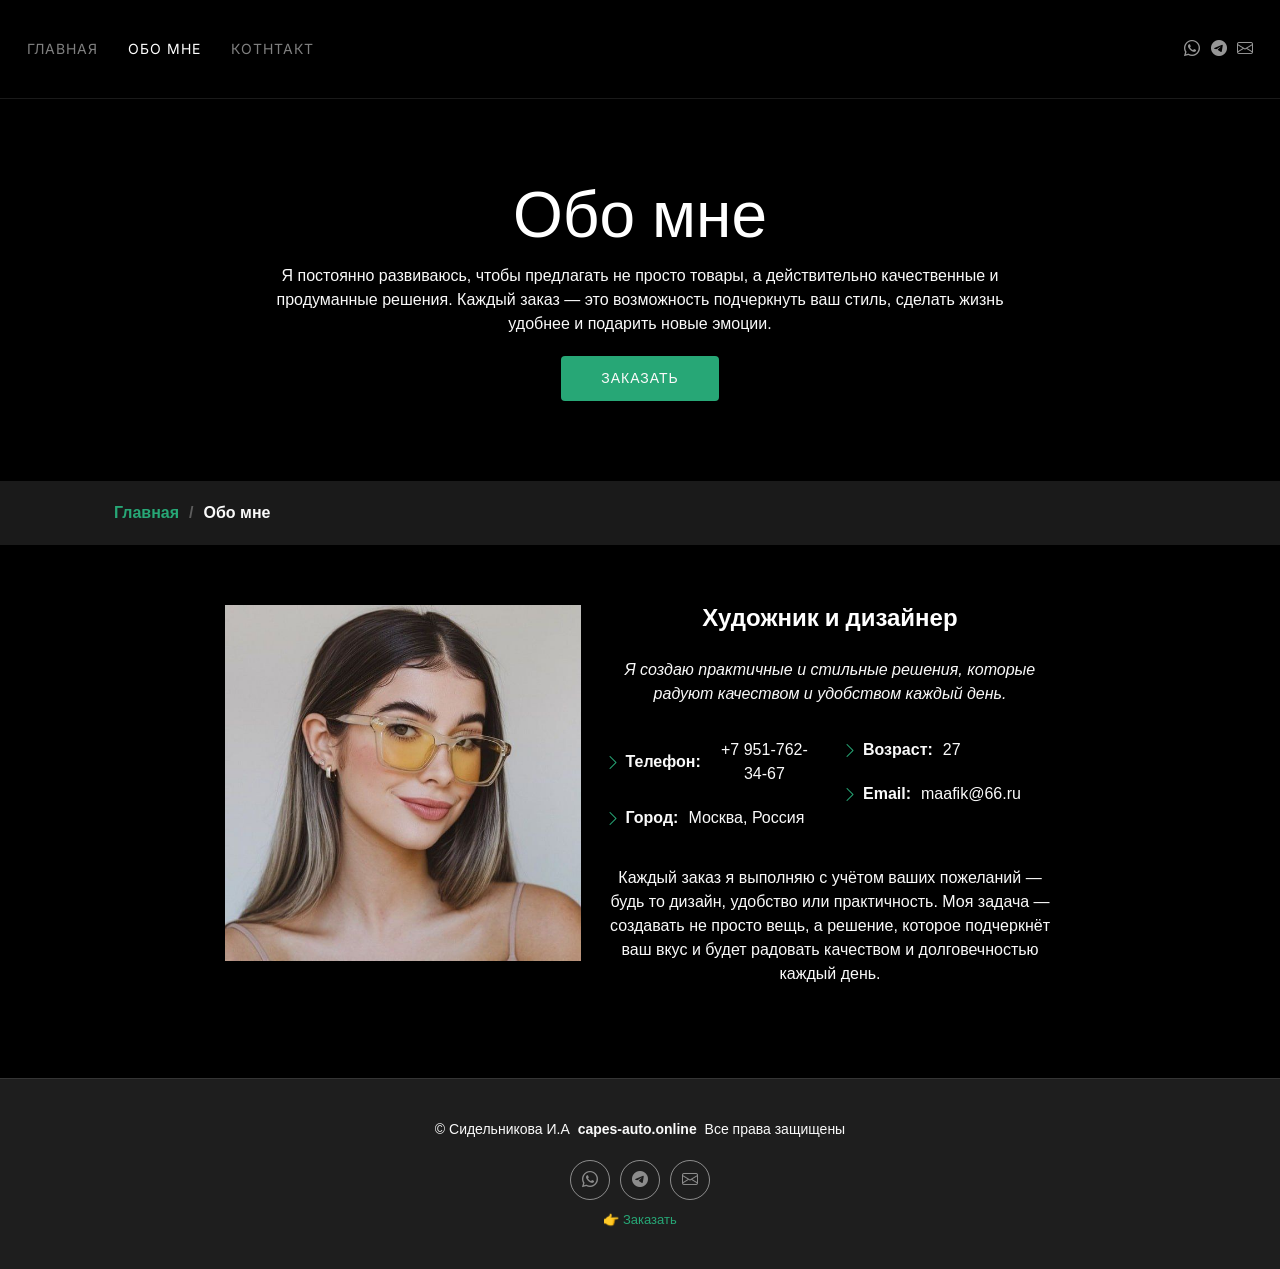
<file: about.html>
<!DOCTYPE html>
<html lang="en">

<head>
  <meta charset="utf-8">
  <meta content="width=device-width, initial-scale=1.0" name="viewport">
  <title>Обо мне</title>
  <meta name="description" content="">
  <meta name="keywords" content="">

  <!-- Favicons -->
  <link rel="icon" href="/favicon.ico" type="image/x-icon">
  <link href="assets/img/favicon.png" rel="icon">
  <link href="assets/img/apple-touch-icon.png" rel="apple-touch-icon">

  <!-- Fonts -->
  <link href="https://fonts.googleapis.com" rel="preconnect">
  <link href="https://fonts.gstatic.com" rel="preconnect" crossorigin>
  <link href="https://fonts.googleapis.com/css2?family=Roboto:wght@400;500;700&family=Inter:wght@400;500;600&family=Cardo:ital,wght@0,400;0,700;1,400&display=swap" rel="stylesheet" media="print" onload="this.media='all'">
  <noscript><link href="https://fonts.googleapis.com/css2?family=Roboto:wght@400;500;700&family=Inter:wght@400;500;600&family=Cardo:ital,wght@0,400;0,700;1,400&display=swap" rel="stylesheet"></noscript>

  <!-- Vendor CSS Files -->
  <link href="assets/vendor/bootstrap/css/bootstrap.min.css" rel="stylesheet">
  <link href="assets/vendor/bootstrap-icons/bootstrap-icons.css" rel="stylesheet">
  <link href="assets/vendor/aos/aos.css" rel="stylesheet">
  <link href="assets/vendor/glightbox/css/glightbox.min.css" rel="stylesheet">
  <link href="assets/vendor/swiper/swiper-bundle.min.css" rel="stylesheet">

  <!-- Main CSS File -->
  <link href="assets/css/main.css" rel="stylesheet">

<!-- Yandex.Metrika counter -->
<script type="text/javascript">
    (function(m,e,t,r,i,k,a){
        m[i]=m[i]||function(){(m[i].a=m[i].a||[]).push(arguments)};
        m[i].l=1*new Date();
        for (var j = 0; j < document.scripts.length; j++) {if (document.scripts[j].src === r) { return; }}
        k=e.createElement(t),a=e.getElementsByTagName(t)[0],k.async=1,k.src=r,a.parentNode.insertBefore(k,a)
    })(window, document,'script','https://mc.yandex.ru/metrika/tag.js?id=110632995', 'ym');

    ym(110632995, 'init', {ssr:true, webvisor:true, clickmap:true, ecommerce:"dataLayer", referrer: document.referrer, url: location.href, accurateTrackBounce:true, trackLinks:true});
</script>
<noscript><div><img src="https://mc.yandex.ru/watch/110632995" style="position:absolute; left:-9999px;" alt="" /></div></noscript>
<!-- /Yandex.Metrika counter -->

  <!-- =======================================================
  * Template Name: PhotoFolio
  * Template URL: https://bootstrapmade.com/photofolio-bootstrap-photography-website-template/
  * Updated: Aug 07 2024 with Bootstrap v5.3.3
  * Author: BootstrapMade.com
  * License: https://bootstrapmade.com/license/
  ======================================================== -->
</head>

<body class="about-page">

  <header id="header" class="header d-flex align-items-center sticky-top">
    <div class="container-fluid position-relative d-flex align-items-center justify-content-between">

      
      <nav id="navmenu" class="navmenu">
        <ul>
          <li><a href="https://capes-auto.online/">Главная<br></a></li>
          <li><a href="https://capes-auto.online/about" class="active">Обо мне</a></li>
          <li><a href="https://capes-auto.online/contact">Котнтакт</a></li>
        </ul>
        <i class="mobile-nav-toggle d-xl-none bi bi-list"></i>
      </nav>

      <div class="header-social-links">
        <a href="https://wa.me/79517623467" class="twitter"><i class="bi bi-twitter-x"></i></a>
        <a href="https://t.me/Irinasketchs" class="facebook"><i class="bi bi-facebook"></i></a>
        <a href="mailto:maafik@66.ru" class="instagram"><i class="bi bi-instagram"></i></a>
      </div>

    </div>
  </header>
  <main class="main">

    <!-- Page Title -->
    <div class="page-title" data-aos="fade">
      <div class="heading">
        <div class="container">
          <div class="row d-flex justify-content-center text-center">
            <div class="col-lg-8">
              <h1>Обо мне</h1>
<p class="mb-0">  Я постоянно развиваюсь, чтобы предлагать не просто товары, а действительно 
  качественные и продуманные решения. 
  Каждый заказ — это возможность подчеркнуть ваш стиль, сделать жизнь удобнее 
  и подарить новые эмоции.</p>

              <a href="https://capes-auto.online/contact" class="cta-btn">Заказать<br></a>
            </div>
          </div>
        </div>
      </div>
      <nav class="breadcrumbs">
        <div class="container">
          <ol>
            <li><a href="https://capes-auto.online/">Главная</a></li>
            <li class="current">Обо мне</li>
          </ol>
        </div>
      </nav>
    </div><!-- End Page Title -->

    <!-- About Section -->
    <section id="about" class="about section">

      <div class="container" data-aos="fade-up" data-aos-delay="100">

        <div class="row gy-4 justify-content-center">
          <div class="col-lg-4">
            <img src="assets/img/profile-img.png" class="img-fluid" alt="">
          </div>
          <div class="col-lg-5 content">
            <h2>Художник и дизайнер</h2>
<p class="fst-italic py-3">
 Я создаю практичные и стильные решения, которые радуют качеством и удобством каждый день.
</p>

     
            <div class="row">
              <div class="col-lg-6">
                <ul>
                  <li><i class="bi bi-chevron-right"></i> <strong>Телефон:</strong> <span>+7 951-762-34-67</span></li>
                  <li><i class="bi bi-chevron-right"></i> <strong>Город:</strong> <span>Москва, Россия</span></li>
                </ul>
              </div>
              <div class="col-lg-6">
                <ul>
                  <li><i class="bi bi-chevron-right"></i> <strong>Возраст:</strong> <span>27</span></li>
                  <li><i class="bi bi-chevron-right"></i> <strong>Email:</strong> <span>maafik@66.ru</span></li>
                </ul>
              </div>
            </div>
            
<p class="py-3">
   Каждый заказ я выполняю с учётом ваших пожеланий — будь то дизайн, удобство или 
  практичность. 
  Моя задача — создавать не просто вещь, а решение, которое подчеркнёт ваш вкус 
  и будет радовать качеством и долговечностью каждый день.
</p>

          </div>
        </div>

      </div>

    </section><!-- /About Section -->

  </main>

  <footer id="footer" class="footer">

    <div class="container">
      <div class="copyright text-center ">
        <p>© <span>Сидельникова И.А</span> <strong class="px-1 sitename">capes-auto.online</strong> <span> Все права защищены</span></p>
      </div>
      <div class="social-links d-flex justify-content-center">
        <a href="https://wa.me/79517623467"><i class="bi bi-twitter-x"></i></a>
        <a href="https://t.me/Irinasketchs"><i class="bi bi-facebook"></i></a>
        <a href="mailto:maafik@66.ru"><i class="bi bi-instagram"></i></a>
      </div>
      <div class="credits">
        <!-- All the links in the footer should remain intact. -->
        <!-- You can delete the links only if you've purchased the pro version. -->
        <!-- Licensing information: https://bootstrapmade.com/license/ -->
        <!-- Purchase the pro version with working PHP/AJAX contact form: [buy-url] -->
<a href="https://capes-auto.online/contact">👉 Заказать</a>
      </div>
    </div>

  </footer>

  <!-- Scroll Top -->
  <a href="#" id="scroll-top" class="scroll-top d-flex align-items-center justify-content-center"><i class="bi bi-arrow-up-short"></i></a>

  <!-- Preloader -->
  <div id="preloader">
    <div class="line"></div>
  </div>

  <script>
   (function(m,e,t,r,i,k,a){m[i]=m[i]||function(){(m[i].a=m[i].a||[]).push(arguments)};
   m[i].l=1*new Date();
   for (var j = 0; j < document.scripts.length; j++) {if (document.scripts[j].src === r) { return; }}
   k=e.createElement(t),a=e.getElementsByTagName(t)[0],k.async=1,k.src=r,a.parentNode.insertBefore(k,a)})
   (window, document, "script", "https://mc.yandex.ru/metrika/tag.js", "ym");
   ym(103273664, "init", { clickmap:true, trackLinks:true, accurateTrackBounce:true, webvisor:true });
  </script>
  <noscript><div><img src="https://mc.yandex.ru/watch/103273664" style="position:absolute; left:-9999px;" alt="" /></div></noscript>

  <!-- Vendor JS Files -->
  <script src="assets/vendor/bootstrap/js/bootstrap.bundle.min.js" defer></script>
  <script src="assets/vendor/php-email-form/validate.js" defer></script>
  <script src="assets/vendor/aos/aos.js" defer></script>
  <script src="assets/vendor/glightbox/js/glightbox.min.js" defer></script>
  <script src="assets/vendor/swiper/swiper-bundle.min.js" defer></script>

  <!-- Main JS File -->
  <script src="assets/js/main.js" defer></script>

</body>

</html>
</file>
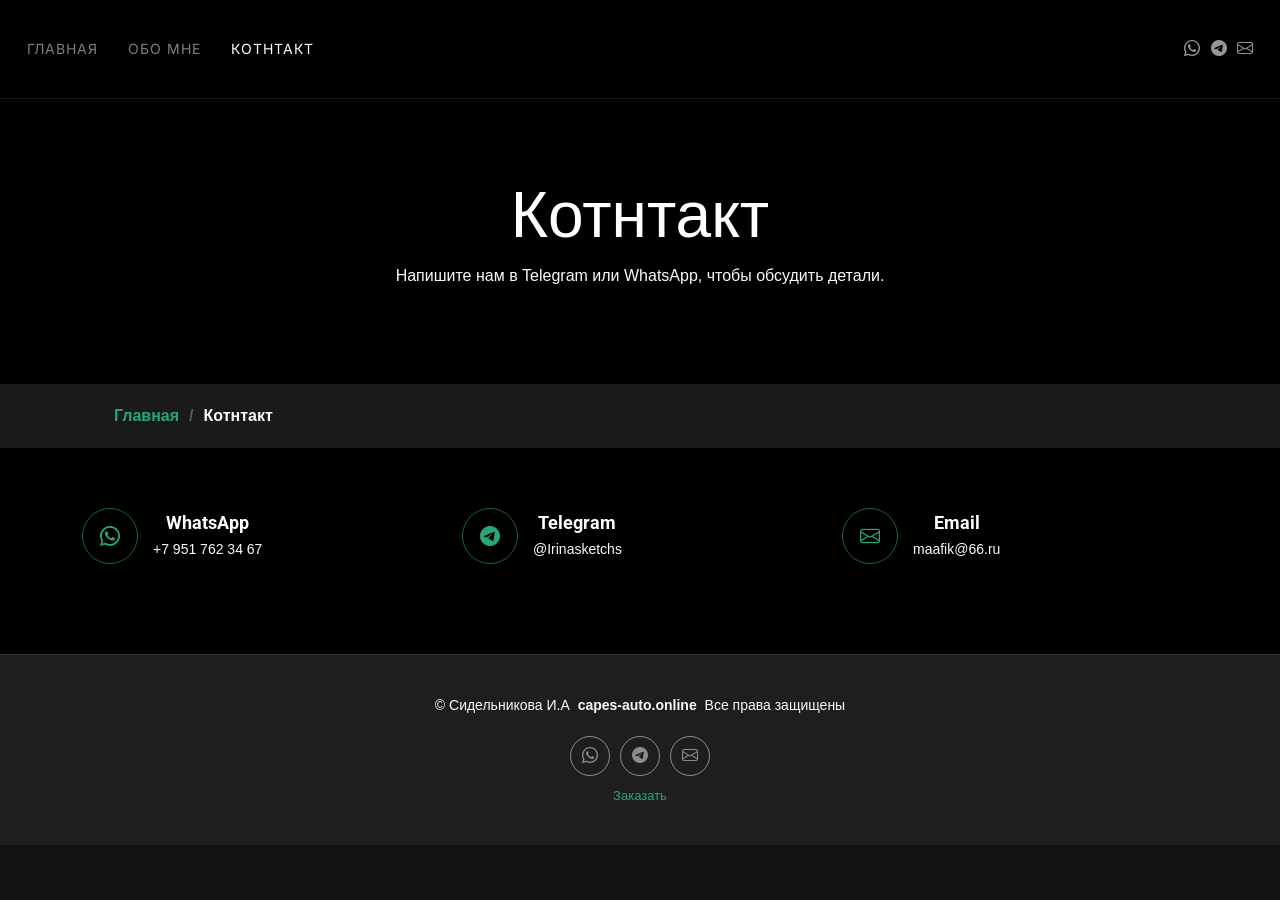
<file: contact.html>
<!DOCTYPE html>
<html lang="en">

<head>
  <meta charset="utf-8">
  <meta content="width=device-width, initial-scale=1.0" name="viewport">
  <title>Котнтакт</title>
  <meta name="description" content="">
  <meta name="keywords" content="">

  <!-- Favicons -->
  <link href="assets/img/favicon.png" rel="icon">
  <link rel="icon" href="/favicon.ico" type="image/x-icon">
  <link href="assets/img/apple-touch-icon.png" rel="apple-touch-icon">

  <!-- Fonts -->
  <link href="https://fonts.googleapis.com" rel="preconnect">
  <link href="https://fonts.gstatic.com" rel="preconnect" crossorigin>
  <link href="https://fonts.googleapis.com/css2?family=Roboto:wght@400;500;700&family=Inter:wght@400;500;600&family=Cardo:ital,wght@0,400;0,700;1,400&display=swap" rel="stylesheet" media="print" onload="this.media='all'">
  <noscript><link href="https://fonts.googleapis.com/css2?family=Roboto:wght@400;500;700&family=Inter:wght@400;500;600&family=Cardo:ital,wght@0,400;0,700;1,400&display=swap" rel="stylesheet"></noscript>

  <!-- Vendor CSS Files -->
  <link href="assets/vendor/bootstrap/css/bootstrap.min.css" rel="stylesheet">
  <link href="assets/vendor/bootstrap-icons/bootstrap-icons.css" rel="stylesheet">
  <link href="assets/vendor/aos/aos.css" rel="stylesheet">
  <link href="assets/vendor/glightbox/css/glightbox.min.css" rel="stylesheet">
  <link href="assets/vendor/swiper/swiper-bundle.min.css" rel="stylesheet">

  <!-- Main CSS File -->
  <link href="assets/css/main.css" rel="stylesheet">

<!-- Yandex.Metrika counter -->
<script type="text/javascript">
    (function(m,e,t,r,i,k,a){
        m[i]=m[i]||function(){(m[i].a=m[i].a||[]).push(arguments)};
        m[i].l=1*new Date();
        for (var j = 0; j < document.scripts.length; j++) {if (document.scripts[j].src === r) { return; }}
        k=e.createElement(t),a=e.getElementsByTagName(t)[0],k.async=1,k.src=r,a.parentNode.insertBefore(k,a)
    })(window, document,'script','https://mc.yandex.ru/metrika/tag.js?id=110632995', 'ym');

    ym(110632995, 'init', {ssr:true, webvisor:true, clickmap:true, ecommerce:"dataLayer", referrer: document.referrer, url: location.href, accurateTrackBounce:true, trackLinks:true});
</script>
<noscript><div><img src="https://mc.yandex.ru/watch/110632995" style="position:absolute; left:-9999px;" alt="" /></div></noscript>
<!-- /Yandex.Metrika counter -->

  <!-- =======================================================
  * Template Name: PhotoFolio
  * Template URL: https://bootstrapmade.com/photofolio-bootstrap-photography-website-template/
  * Updated: Aug 07 2024 with Bootstrap v5.3.3
  * Author: BootstrapMade.com
  * License: https://bootstrapmade.com/license/
  ======================================================== -->
</head>

<body class="contact-page">

  <header id="header" class="header d-flex align-items-center sticky-top">
    <div class="container-fluid position-relative d-flex align-items-center justify-content-between">

      

      <nav id="navmenu" class="navmenu">
        <ul>
          <li><a href="https://capes-auto.online/">Главная<br></a></li>
          <li><a href="https://capes-auto.online/about">Обо мне</a></li>
          <li><a href="https://capes-auto.online/contact" class="active">Котнтакт</a></li>
        </ul>
        <i class="mobile-nav-toggle d-xl-none bi bi-list"></i>
      </nav>

      <div class="header-social-links">
        <a href="https://wa.me/79517623467" class="twitter"><i class="bi bi-twitter-x"></i></a>
        <a href="https://t.me/Irinasketchs" class="facebook"><i class="bi bi-facebook"></i></a>
        <a href="mailto:maafik@66.ru" class="instagram"><i class="bi bi-instagram"></i></a>
      </div>

    </div>
  </header>

  <main class="main">

    <!-- Page Title -->
    <div class="page-title" data-aos="fade">
      <div class="heading">
        <div class="container">
          <div class="row d-flex justify-content-center text-center">
            <div class="col-lg-8">
              <h1>Котнтакт</h1>
              <p class="mb-0"><p>Напишите нам в Telegram или WhatsApp, чтобы обсудить детали.</p></p>
            </div>
          </div>
        </div>
      </div>
      <nav class="breadcrumbs">
        <div class="container">
          <ol>
            <li><a href="https://capes-auto.online/">Главная</a></li>
            <li class="current">Котнтакт</li>
          </ol>
        </div>
      </nav>
    </div><!-- End Page Title -->

    <!-- contact Section -->
    <section id="contact" class="contact section">

      <div class="container" data-aos="fade-up" data-aos-delay="100">

        <div class="info-wrap" data-aos="fade-up" data-aos-delay="200">
          <div class="row gy-5">

            <div class="col-lg-4">
              <div class="info-item d-flex align-items-center">
                <a href="https://wa.me/79517623467" target="_blank" style="text-decoration: none; color: inherit;" class="d-flex align-items-center">
                  <i class="bi bi-geo-alt flex-shrink-0"></i>
                  <div>
                    <h3>WhatsApp</h3>
                    <p>+7 951 762 34 67</p>
                  </div>
                </a>
              </div>
            </div><!-- End Info Item -->
            

            <div class="col-lg-4">
              <div class="info-item d-flex align-items-center">
                <a href="https://t.me/Irinasketchs" target="_blank" style="text-decoration: none; color: inherit;" class="d-flex align-items-center">
                  <i class="bi bi-telephone flex-shrink-0"></i>
                  <div>
                    <h3>Telegram</h3>
                    <p>@Irinasketchs</p>
                  </div>
                </a>
              </div>
            </div><!-- End Info Item -->
            

            <div class="col-lg-4">
              <div class="info-item d-flex align-items-center">
                <a href="mailto:maafik@66.ru" style="text-decoration: none; color: inherit;" class="d-flex align-items-center">
                  <i class="bi bi-envelope flex-shrink-0"></i>
                  <div>
                    <h3>Email</h3>
                    <p>maafik@66.ru</p>
                  </div>
                </a>
              </div>
            </div><!-- End Info Item -->
            

          </div>
        </div>

        
      </div>

    </section><!-- /contact Section -->

  </main>

  <footer id="footer" class="footer">

    <div class="container">
      <div class="copyright text-center ">
        <p>© <span>Сидельникова И.А</span> <strong class="px-1 sitename">capes-auto.online</strong> <span> Все права защищены</span></p>
      </div>
      <div class="social-links d-flex justify-content-center">
        <a href="https://wa.me/79517623467"><i class="bi bi-twitter-x"></i></a>
        <a href="https://t.me/Irinasketchs"><i class="bi bi-facebook"></i></a>
        <a href="mailto:maafik@66.ru"><i class="bi bi-instagram"></i></a>
      </div>
      <div class="credits">
        <!-- All the links in the footer should remain intact. -->
        <!-- You can delete the links only if you've purchased the pro version. -->
        <!-- Licensing information: https://bootstrapmade.com/license/ -->
        <!-- Purchase the pro version with working PHP/AJAX contact form: [buy-url] -->
        <a href="https://capes-auto.online/contact">Заказать</a>
      </div>
    </div>

  </footer>

  <!-- Scroll Top -->
  <a href="#" id="scroll-top" class="scroll-top d-flex align-items-center justify-content-center"><i class="bi bi-arrow-up-short"></i></a>

  <!-- Preloader -->
  <div id="preloader">
    <div class="line"></div>
  </div>

  <script>
   (function(m,e,t,r,i,k,a){m[i]=m[i]||function(){(m[i].a=m[i].a||[]).push(arguments)};
   m[i].l=1*new Date();
   for (var j = 0; j < document.scripts.length; j++) {if (document.scripts[j].src === r) { return; }}
   k=e.createElement(t),a=e.getElementsByTagName(t)[0],k.async=1,k.src=r,a.parentNode.insertBefore(k,a)})
   (window, document, "script", "https://mc.yandex.ru/metrika/tag.js", "ym");
   ym(103273664, "init", { clickmap:true, trackLinks:true, accurateTrackBounce:true, webvisor:true });
  </script>
  <noscript><div><img src="https://mc.yandex.ru/watch/103273664" style="position:absolute; left:-9999px;" alt="" /></div></noscript>

  <!-- Vendor JS Files -->
  <script src="assets/vendor/bootstrap/js/bootstrap.bundle.min.js" defer></script>
  <script src="assets/vendor/php-email-form/validate.js" defer></script>
  <script src="assets/vendor/aos/aos.js" defer></script>
  <script src="assets/vendor/glightbox/js/glightbox.min.js" defer></script>
  <script src="assets/vendor/swiper/swiper-bundle.min.js" defer></script>

  <!-- Main JS File -->
  <script src="assets/js/main.js" defer></script>

</body>

</html>
</file>
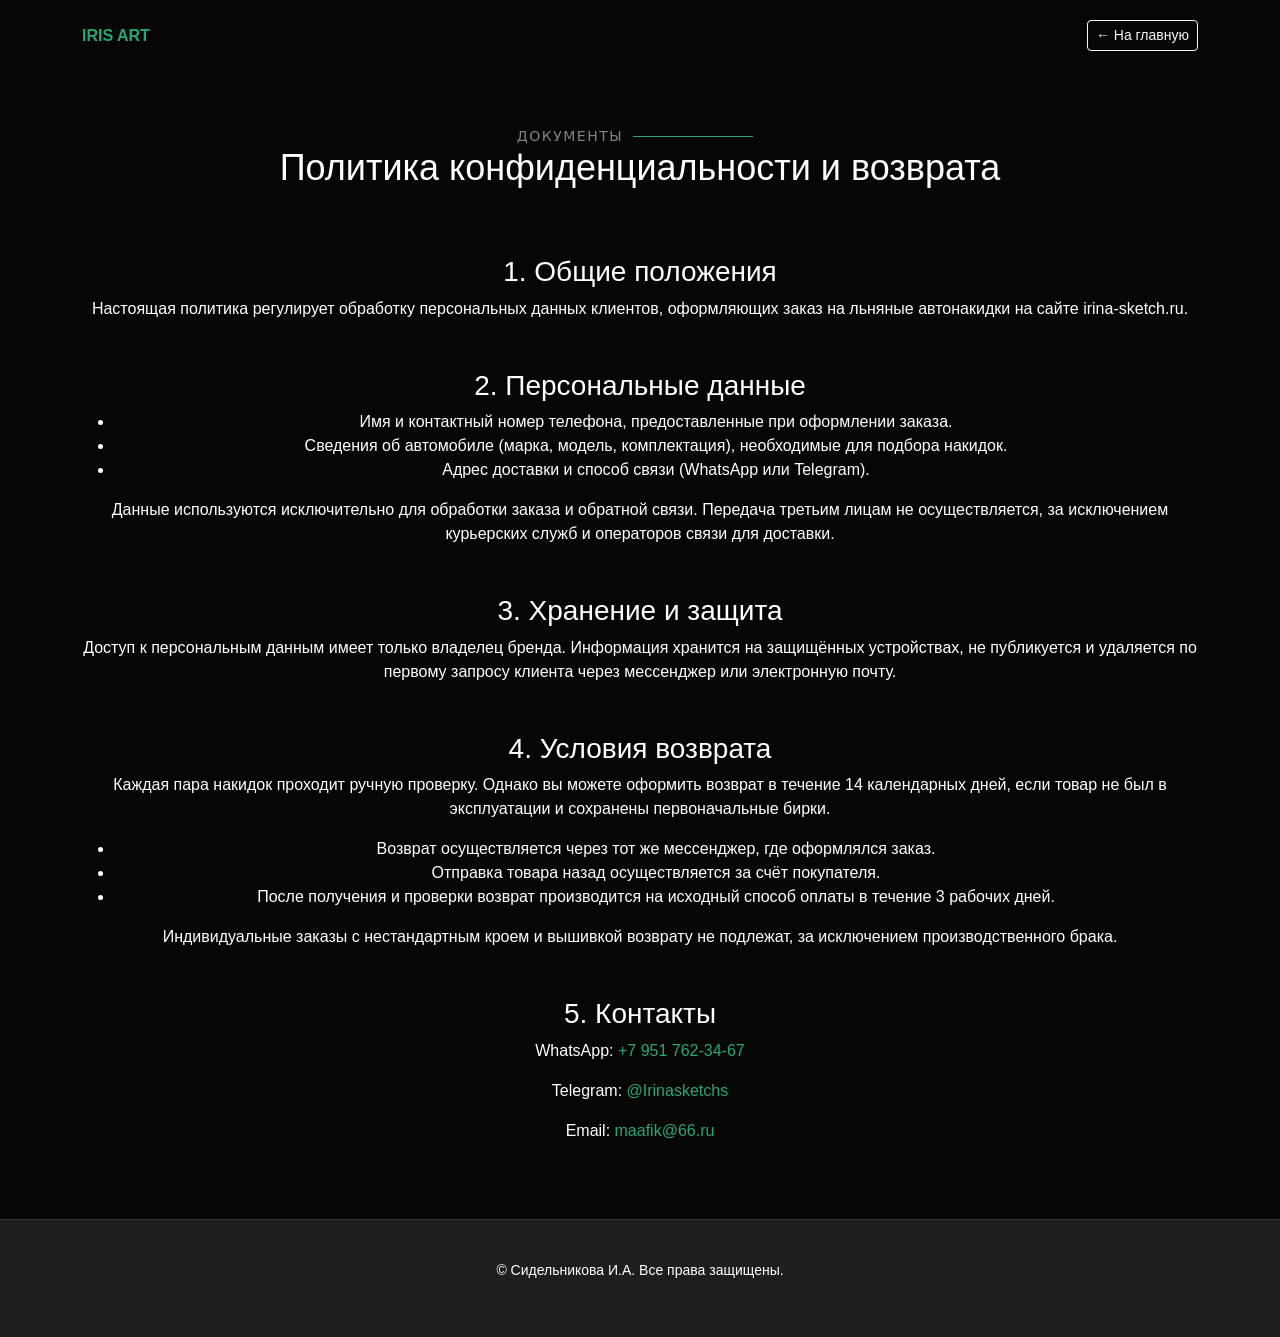
<file: privacy.html>
<!DOCTYPE html>
<html lang="ru">
<head>
  <meta charset="utf-8">
  <meta name="viewport" content="width=device-width, initial-scale=1.0">
  <title>Политика конфиденциальности и условия возврата</title>
  <link href="assets/vendor/bootstrap/css/bootstrap.min.css" rel="stylesheet">
  <link href="assets/css/main.css" rel="stylesheet">
</head>
<body class="index-page dark-background">
  <header class="header sticky-top">
    <div class="container d-flex justify-content-between align-items-center">
      <a href="https://irina-sketch.ru/" class="logo text-decoration-none text-uppercase fw-bold">Iris Art</a>
      <a href="https://irina-sketch.ru/" class="btn btn-outline-light btn-sm">← На главную</a>
    </div>
  </header>

  <main class="main">
    <section class="section">
      <div class="container">
        <div class="section-title">
          <h2>Документы</h2>
          <p>Политика конфиденциальности и возврата</p>
        </div>

        <article class="mb-5" id="policy">
          <h3>1. Общие положения</h3>
          <p>Настоящая политика регулирует обработку персональных данных клиентов,
            оформляющих заказ на льняные автонакидки на сайте irina-sketch.ru.</p>
        </article>

        <article class="mb-5">
          <h3>2. Персональные данные</h3>
          <ul>
            <li>Имя и контактный номер телефона, предоставленные при оформлении заказа.</li>
            <li>Сведения об автомобиле (марка, модель, комплектация), необходимые для подбора накидок.</li>
            <li>Адрес доставки и способ связи (WhatsApp или Telegram).</li>
          </ul>
          <p>Данные используются исключительно для обработки заказа и обратной связи. Передача третьим лицам не осуществляется,
            за исключением курьерских служб и операторов связи для доставки.</p>
        </article>

        <article class="mb-5">
          <h3>3. Хранение и защита</h3>
          <p>Доступ к персональным данным имеет только владелец бренда. Информация хранится на защищённых устройствах,
            не публикуется и удаляется по первому запросу клиента через мессенджер или электронную почту.</p>
        </article>

        <article class="mb-5" id="return">
          <h3>4. Условия возврата</h3>
          <p>Каждая пара накидок проходит ручную проверку. Однако вы можете оформить возврат в течение 14 календарных дней,
            если товар не был в эксплуатации и сохранены первоначальные бирки.</p>
          <ul>
            <li>Возврат осуществляется через тот же мессенджер, где оформлялся заказ.</li>
            <li>Отправка товара назад осуществляется за счёт покупателя.</li>
            <li>После получения и проверки возврат производится на исходный способ оплаты в течение 3 рабочих дней.</li>
          </ul>
          <p>Индивидуальные заказы с нестандартным кроем и вышивкой возврату не подлежат, за исключением производственного брака.</p>
        </article>

        <article>
          <h3>5. Контакты</h3>
          <p>WhatsApp: <a href="https://wa.me/79517623467" target="_blank" rel="noopener">+7&nbsp;951&nbsp;762‑34‑67</a></p>
          <p>Telegram: <a href="https://t.me/Irinasketchs" target="_blank" rel="noopener">@Irinasketchs</a></p>
          <p>Email: <a href="mailto:maafik@66.ru">maafik@66.ru</a></p>
        </article>
      </div>
    </section>
  </main>

  <footer class="footer">
    <div class="container text-center">
      <p>© Сидельникова И.А. Все права защищены.</p>
    </div>
  </footer>

  <script src="assets/vendor/bootstrap/js/bootstrap.bundle.min.js"></script>
</body>
</html>
</file>
<file: assets/css/main.css>
/**
* Template Name: PhotoFolio
* Template URL: https://bootstrapmade.com/photofolio-bootstrap-photography-website-template/
* Updated: Aug 07 2024 with Bootstrap v5.3.3
* Author: BootstrapMade.com
* License: https://bootstrapmade.com/license/
*/

/*--------------------------------------------------------------
# Font & Color Variables
# Help: https://bootstrapmade.com/color-system/
--------------------------------------------------------------*/
/* Fonts */
:root {
  --default-font: "Roboto",  system-ui, -apple-system, "Segoe UI", Roboto, "Helvetica Neue", Arial, "Noto Sans", "Liberation Sans", sans-serif, "Apple Color Emoji", "Segoe UI Emoji", "Segoe UI Symbol", "Noto Color Emoji";
  --heading-font: "Cardo",  sans-serif;
  --nav-font: "Inter",  sans-serif;
}

/* Global Colors - The following color variables are used throughout the website. Updating them here will change the color scheme of the entire website */
:root { 
  --background-color: #000000; /* Background color for the entire website, including individual sections */
  --default-color: #fafafa; /* Default color used for the majority of the text content across the entire website */
  --heading-color: #ffffff; /* Color for headings, subheadings and title throughout the website */
  --accent-color: #27a776; /* Accent color that represents your brand on the website. It's used for buttons, links, and other elements that need to stand out */
  --surface-color: #1a1a1a; /* The surface color is used as a background of boxed elements within sections, such as cards, icon boxes, or other elements that require a visual separation from the global background. */
  --contrast-color: #ffffff; /* Contrast color for text, ensuring readability against backgrounds of accent, heading, or default colors. */
}

/* Nav Menu Colors - The following color variables are used specifically for the navigation menu. They are separate from the global colors to allow for more customization options */
:root {
  --nav-color: rgba(255, 255, 255, 0.5);  /* The default color of the main navmenu links */
  --nav-hover-color: #ffffff; /* Applied to main navmenu links when they are hovered over or active */
  --nav-mobile-background-color: #1a1a1a; /* Used as the background color for mobile navigation menu */
  --nav-dropdown-background-color: #1a1a1a; /* Used as the background color for dropdown items that appear when hovering over primary navigation items */
  --nav-dropdown-color: rgba(255, 255, 255, 0.5); /* Used for navigation links of the dropdown items in the navigation menu. */
  --nav-dropdown-hover-color: #ffffff; /* Similar to --nav-hover-color, this color is applied to dropdown navigation links when they are hovered over. */
}

/* Color Presets - These classes override global colors when applied to any section or element, providing reuse of the sam color scheme. */
  .form-overlay {
    position: fixed;
    top: 0;
    left: 0;
    width: 100vw;
    height: 100vh;
    background: rgba(26, 26, 26, 0.97);
    z-index: 9999;
    overflow-y: auto;
    display: flex;
    justify-content: center;
    align-items: center;
    padding: 40px;
  }

  .form-content {
    max-width: 800px;
    width: 100%;
    background: #1a1a1a;
    padding: 30px;
    border-radius: 20px;
    box-shadow: 0 0 20px #00f7ff99;
    position: relative;
  }

  .close-button {
    position: absolute;
    top: 15px;
    right: 15px;
    background: #ff4d4d;
    color: white;
    border: none;
    border-radius: 10px;
    padding: 8px 12px;
    font-size: 18px;
    cursor: pointer;
  }

  .step {
    display: none;
  }

  .step.active {
    display: block;
    animation: fadeIn 0.5s ease-in-out;
  }

  @keyframes fadeIn {
    from { opacity: 0; transform: translateY(20px); }
    to { opacity: 1; transform: translateY(0); }
  }

  input, select, button {
    width: 100%;
    padding: 10px;
    margin-top: 10px;
    border: none;
    border-radius: 10px;
    font-size: 16px;
    background-color: #222;
    color: #fafafa;
  }

  button {
    background: #00f7ff;
    color: #000;
    cursor: pointer;
    font-weight: bold;
    transition: background-color 0.3s;
  }

  button:hover {
    background-color: #00c9ff;
  }

  .gender-select {
    display: flex;
    gap: 20px;
    margin: 20px 0;
  }

  .gender-select button {
    flex: 1;
    font-weight: bold;
    font-size: 18px;
    border: 2px solid #00f7ff;
    background: #222;
    color: #00f7ff;
  }

  .gender-select button:hover {
    background: #00f7ff;
    color: #111;
  }

  .image-grid {
    display: grid;
    grid-template-columns: repeat(auto-fit, minmax(120px, 1fr));
    gap: 10px;
  }

  .image-grid img {
    width: 100%;
    border-radius: 10px;
    height: 100px;
    object-fit: cover;
    cursor: pointer;
    border: 3px solid transparent;
    background: #333;
  }

  .image-grid img.selected {
    border-color: #00f7ff;
  }

  .faq-item {
    margin-bottom: 10px;
  }

  .faq-question {
    background: #222;
    border: none;
    color: #00f7ff;
    width: 100%;
    padding: 10px;
    text-align: left;
    font-weight: bold;
    cursor: pointer;
    border-radius: 10px;
  }

  .faq-answer {
    display: none;
    margin-top: 5px;
    padding: 10px;
    background: #2b2b2b;
    border-radius: 10px;
  }

  .explanation {
    color: #bbb;
    text-align: center;
    margin-top: 20px;
  }

  .upload-block label {
    color: #00f7ff;
    font-weight: bold;
  }
.light-background {
  --background-color: #1a1a1a;
  --surface-color: #343434;
}
  .form-overlay {
    position: fixed;
    top: 0;
    left: 0;
    width: 100vw;
    height: 100vh;
    background: rgba(26, 26, 26, 0.97);
    z-index: 9999;
    overflow-y: auto;
    display: flex;
    justify-content: center;
    align-items: center;
    padding: 40px;
  }

  .form-content {
    max-width: 800px;
    width: 100%;
    background: #1a1a1a;
    padding: 30px;
    border-radius: 20px;
    box-shadow: 0 0 20px #00f7ff99;
    position: relative;
  }

  .close-button {
    position: absolute;
    top: 15px;
    right: 15px;
    background: #ff4d4d;
    color: white;
    border: none;
    border-radius: 10px;
    padding: 8px 12px;
    font-size: 18px;
    cursor: pointer;
  }

  .step {
    display: none;
  }

  .step.active {
    display: block;
    animation: fadeIn 0.5s ease-in-out;
  }

  @keyframes fadeIn {
    from { opacity: 0; transform: translateY(20px); }
    to { opacity: 1; transform: translateY(0); }
  }

  input, select, button {
    width: 100%;
    padding: 10px;
    margin-top: 10px;
    border: none;
    border-radius: 10px;
    font-size: 16px;
    background-color: #222;
    color: #fafafa;
  }

  button {
    background: #00f7ff;
    color: #000;
    cursor: pointer;
    font-weight: bold;
    transition: background-color 0.3s;
  }

  button:hover {
    background-color: #00c9ff;
  }

  .gender-select {
    display: flex;
    gap: 20px;
    margin: 20px 0;
  }

  .gender-select button {
    flex: 1;
    font-weight: bold;
    font-size: 18px;
    border: 2px solid #00f7ff;
    background: #222;
    color: #00f7ff;
  }

  .gender-select button:hover {
    background: #00f7ff;
    color: #111;
  }

  .image-grid {
    display: grid;
    grid-template-columns: repeat(auto-fit, minmax(120px, 1fr));
    gap: 10px;
  }

  .image-grid img {
    width: 100%;
    border-radius: 10px;
    height: 100px;
    object-fit: cover;
    cursor: pointer;
    border: 3px solid transparent;
    background: #333;
  }

  .image-grid img.selected {
    border-color: #00f7ff;
  }

  .faq-item {
    margin-bottom: 10px;
  }

  .faq-question {
    background: #222;
    border: none;
    color: #00f7ff;
    width: 100%;
    padding: 10px;
    text-align: left;
    font-weight: bold;
    cursor: pointer;
    border-radius: 10px;
  }

  .faq-answer {
    display: none;
    margin-top: 5px;
    padding: 10px;
    background: #2b2b2b;
    border-radius: 10px;
  }

  .explanation {
    color: #bbb;
    text-align: center;
    margin-top: 20px;
  }

  .upload-block label {
    color: #00f7ff;
    font-weight: bold;
  }

.dark-background {
  --background-color: #060606;
  --default-color: #ffffff;
  --heading-color: #ffffff;
  --surface-color: #252525;
  --contrast-color: #ffffff;
}

/* Smooth scroll */
:root {
  scroll-behavior: smooth;
}

/*--------------------------------------------------------------
# General Styling & Shared Classes
--------------------------------------------------------------*/
body {
  color: var(--default-color);
  background-color: var(--background-color);
  font-family: var(--default-font);
}

a {
  color: var(--accent-color);
  text-decoration: none;
  transition: 0.3s;
}

a:hover {
  color: color-mix(in srgb, var(--accent-color), transparent 25%);
  text-decoration: none;
}

h1,
h2,
h3,
h4,
h5,
h6 {
  color: var(--heading-color);
  font-family: var(--heading-font);
}

/* PHP Email Form Messages
------------------------------*/
.php-email-form .error-message {
  display: none;
  background: #df1529;
  color: #ffffff;
  text-align: left;
  padding: 15px;
  margin-bottom: 24px;
  font-weight: 600;
}

.php-email-form .sent-message {
  display: none;
  color: #ffffff;
  background: #059652;
  text-align: center;
  padding: 15px;
  margin-bottom: 24px;
  font-weight: 600;
}

.php-email-form .loading {
  display: none;
  background: var(--surface-color);
  text-align: center;
  padding: 15px;
  margin-bottom: 24px;
}

.php-email-form .loading:before {
  content: "";
  display: inline-block;
  border-radius: 50%;
  width: 24px;
  height: 24px;
  margin: 0 10px -6px 0;
  border: 3px solid var(--accent-color);
  border-top-color: var(--surface-color);
  animation: php-email-form-loading 1s linear infinite;
}

body {
  font-family: Arial, sans-serif;
  margin: 0;
  padding: 0;
  background: #000;
  color: #fff;
}

.overlay {
  position: fixed;
  top: 0;
  left: 0;
  width: 100%;
  height: 100%;
  background: rgba(0, 0, 0, 0.9);
  display: none;
  justify-content: center;
  align-items: center;
  z-index: 9999;
}

.form-container {
  background: #000000;
  padding: 20px;
  border-radius: 15px;
  box-shadow: 0 0 20px rgba(255, 255, 255, 0.5);
  width: 90%;
  max-width: 600px;
}

.form-container h2 {
  margin: 0 0 10px; /* Уменьшены отступы */
  text-align: center;
  font-size: 24px;
  font-weight: bold;
}

.btn-order {
  display: inline-block;
  background-color: #444;
  color: #fff;
  padding: 10px 20px;
  border-radius: 6px;
  text-decoration: none;
  font-weight: 500;
  transition: background 0.3s ease;
}

@media (max-width: 768px) {
  .btn-order {
    padding: 9px 18px;
    font-size: 15px;
  }
}

/* Мобильные устройства: до 480px */
@media (max-width: 480px) {
  .btn-order {
    padding: 8px 16px;
    font-size: 14px;
  }
}

.btn-order:hover {
  background-color: #666;
}


.form-container label {
  display: block;
  margin: 4px 0 2px; /* Уменьшены отступы */
  color: #ccc;
}

.form-container input, .form-container select, .form-container button {
  width: 100%;
  padding: 14px; /* Увеличены отступы внутри элементов для комфортного ввода */
  margin-bottom: 8px; /* Уменьшены отступы между полями */
  border-radius: 8px;
  border: none;
  outline: none;
  font-size: 16px;
  background: #222;
  color: #fff;
  box-shadow: inset 0 0 5px rgba(0, 0, 0, 0.5);
}

.form-container input:focus, .form-container select:focus {
  box-shadow: 0 0 10px rgba(255, 255, 255, 0.5);
}

.form-container button {
  background: #444;
  color: #fff;
  text-transform: uppercase;
  letter-spacing: 1px;
  cursor: pointer;
  transition: 0.5s;
}

.form-container button:hover {
  background: #555;
  box-shadow: 0 0 10px rgba(255, 255, 255, 0.5);
}


.btn-get-started:hover {
  background: linear-gradient(135deg, #222, #666);
  box-shadow: 0 0 15px rgba(255, 255, 255, 0.5);
}

.price-section {
  margin-top: 20px;
  color: #ccc;
}

.price-section ul {
  list-style: none;
  padding: 0;
}

.price-section li {
  margin: 10px 0;
}

.green-button {
  background: linear-gradient(135deg, #004d00, #007300);
  color: #fff;
  font-weight: 400;
  font-size: 16px;
  padding: 14px 50px;
  border-radius: 6px;
  text-transform: uppercase;
  letter-spacing: 1px;
  cursor: pointer;
  display: block;
  margin: 20px auto 0;
  text-align: center;
  transition: 0.5s;
}

.green-button:hover {
  background: linear-gradient(135deg, #006600, #009900);
  box-shadow: 0 0 15px rgba(0, 255, 0, 0.5);
}

textarea {
  width: 100%;
  height: 120px; /* Увеличена высота */
  resize: none;
  border: 1px solid #ccc;
  border-radius: 4px;
  padding: 10px; /* Увеличены отступы внутри textarea */
  font-size: 14px;
  box-sizing: border-box;
}

textarea:focus {
  border-color: #7bbd42;
  outline: none;
}

@keyframes php-email-form-loading {
  0% {
      transform: rotate(0deg);
  }

  100% {
      transform: rotate(360deg);
  }
}

/* Мобильные устройства */
@media screen and (max-width: 768px) {
  .form-container {
      padding: 15px;
  }

  .form-container label {
      margin: 4px 0 2px; /* Уменьшены отступы */
  }

  .form-container input,
  .form-container select,
  .form-container button {
      padding: 12px; /* Увеличены отступы внутри элементов */
      margin-bottom: 6px; /* Уменьшены отступы между элементами */
  }

  .form-container h2 {
      font-size: 20px;
  }

  textarea {
      font-size: 14px; /* Размер шрифта как до изменений */
      padding: 10px; /* Отступы внутри textarea увеличены */
  }
}

/* Очень маленькие экраны */
@media screen and (max-width: 480px) {
  .form-container {
      padding: 12px;
  }

  .form-container label {
      margin: 2px 0 2px;
  }

  .form-container input,
  .form-container select,
  .form-container button {
      padding: 10px; /* Увеличены отступы внутри */
      margin-bottom: 5px; /* Уменьшены отступы между элементами */
  }

  .form-container h2 {
      font-size: 18px;
  }

  textarea {
      font-size: 12px;
      padding: 8px; /* Отступы внутри textarea увеличены */
  }
}


/*--------------------------------------------------------------
# Global Header
--------------------------------------------------------------*/
.header {
  color: var(--default-color);
  background-color: var(--background-color);
  padding: 20px 0;
  transition: all 0.5s;
  z-index: 997;
  border-bottom: 1px solid var(--background-color);
}

.header .logo {
  line-height: 1;
}

.header .logo img {
  max-height: 36px;
  margin-right: 8px;
}

.header .logo h1 {
  font-size: 32px;
  margin: 0;
  font-weight: 400;
  color: var(--heading-color);
}

.header .logo i {
  font-size: 28px;
  margin-right: 6px;
}

.header .header-social-links {
  padding-right: 15px;
}

.header .header-social-links a {
  color: color-mix(in srgb, var(--default-color), transparent 40%);
  padding-left: 6px;
  display: inline-block;
  transition: 0.3s;
  font-size: 16px;
}

.header .header-social-links a:hover {
  color: var(--accent-color);
}

.header .header-social-links a i {
  line-height: 0px;
}

.price-section.centered {
  text-align: center;
}

.price-table {
  margin: 0 auto;
  border-collapse: collapse;
  font-size: 16px;
}

.price-table td {
  padding: 6px 16px;
  vertical-align: top;
  text-align: left;
}

@media (max-width: 1200px) {
  .header .logo {
    order: 1;
  }

  .header .logo h1 {
    font-size: 26px;
  }

  .header .logo i {
    font-size: 20px;
  }

  .header .header-social-links {
    order: 2;
  }

  .header .header-social-links a {
    font-size: 16px;
  }

  .header .navmenu {
    order: 3;
  }
}

.scrolled .header {
  border-color: color-mix(in srgb, var(--background-color) 90%, white 20%);
}

/*--------------------------------------------------------------
# Navigation Menu
--------------------------------------------------------------*/
/* Navmenu - Desktop */
@media (min-width: 1200px) {
  .navmenu {
    padding: 0;
  }

  .navmenu ul {
    margin: 0;
    padding: 0;
    display: flex;
    list-style: none;
    align-items: center;
  }

  .navmenu li {
    position: relative;
  }

  .navmenu a,
  .navmenu a:focus {
    color: var(--nav-color);
    padding: 18px 15px;
    font-size: 14px;
    font-family: var(--nav-font);
    font-weight: 400;
    display: flex;
    align-items: center;
    justify-content: space-between;
    white-space: nowrap;
    transition: 0.3s;
    text-transform: uppercase;
    letter-spacing: 1px;
  }

  .navmenu a i,
  .navmenu a:focus i {
    font-size: 12px;
    line-height: 0;
    margin-left: 5px;
    transition: 0.3s;
  }

  .navmenu li:last-child a {
    padding-right: 0;
  }

  .navmenu li:hover>a,
  .navmenu .active,
  .navmenu .active:focus {
    color: var(--nav-hover-color);
  }

  .navmenu .dropdown ul {
    margin: 0;
    padding: 10px 0;
    background: var(--nav-dropdown-background-color);
    display: block;
    position: absolute;
    visibility: hidden;
    left: 14px;
    top: 130%;
    opacity: 0;
    transition: 0.3s;
    border-radius: 4px;
    z-index: 99;
  }

  .navmenu .dropdown ul li {
    min-width: 200px;
  }

  .navmenu .dropdown ul a {
    padding: 10px 20px;
    font-size: 15px;
    text-transform: none;
    color: var(--nav-dropdown-color);
  }

  .navmenu .dropdown ul a i {
    font-size: 12px;
  }

  .navmenu .dropdown ul a:hover,
  .navmenu .dropdown ul .active:hover,
  .navmenu .dropdown ul li:hover>a {
    color: var(--nav-dropdown-hover-color);
  }

  .navmenu .dropdown:hover>ul {
    opacity: 1;
    top: 100%;
    visibility: visible;
  }

  .navmenu .dropdown .dropdown ul {
    top: 0;
    left: -90%;
    visibility: hidden;
  }

  .navmenu .dropdown .dropdown:hover>ul {
    opacity: 1;
    top: 0;
    left: -100%;
    visibility: visible;
  }
}

/* Navmenu - Mobile */
@media (max-width: 1199px) {
  .mobile-nav-toggle {
    color: var(--nav-color);
    font-size: 28px;
    line-height: 0;
    margin-right: 10px;
    cursor: pointer;
    transition: color 0.3s;
  }

  .navmenu {
    padding: 0;
    z-index: 9997;
  }

  .navmenu ul {
    display: none;
    position: absolute;
    inset: 60px 20px 20px 20px;
    padding: 10px 0;
    margin: 0;
    border-radius: 6px;
    background-color: var(--nav-mobile-background-color);
    overflow-y: auto;
    transition: 0.3s;
    z-index: 9998;
    box-shadow: 0px 0px 30px rgba(0, 0, 0, 0.1);
  }

  .navmenu a,
  .navmenu a:focus {
    color: var(--nav-dropdown-color);
    padding: 10px 20px;
    font-family: var(--nav-font);
    font-size: 17px;
    font-weight: 500;
    display: flex;
    align-items: center;
    justify-content: space-between;
    white-space: nowrap;
    transition: 0.3s;
  }

  .navmenu a i,
  .navmenu a:focus i {
    font-size: 12px;
    line-height: 0;
    margin-left: 5px;
    width: 30px;
    height: 30px;
    display: flex;
    align-items: center;
    justify-content: center;
    border-radius: 50%;
    transition: 0.3s;
    background-color: color-mix(in srgb, var(--accent-color), transparent 90%);
  }

  .navmenu a i:hover,
  .navmenu a:focus i:hover {
    background-color: var(--accent-color);
    color: var(--contrast-color);
  }

  .navmenu a:hover,
  .navmenu .active,
  .navmenu .active:focus {
    color: var(--nav-dropdown-hover-color);
  }

  .navmenu .active i,
  .navmenu .active:focus i {
    background-color: var(--accent-color);
    color: var(--contrast-color);
    transform: rotate(180deg);
  }

  .navmenu .dropdown ul {
    position: static;
    display: none;
    z-index: 99;
    padding: 10px 0;
    margin: 10px 20px;
    background-color: var(--nav-dropdown-background-color);
    border: 1px solid color-mix(in srgb, var(--default-color), transparent 90%);
    box-shadow: none;
    transition: all 0.5s ease-in-out;
  }

  .navmenu .dropdown ul ul {
    background-color: rgba(33, 37, 41, 0.1);
  }

  .navmenu .dropdown>.dropdown-active {
    display: block;
    background-color: rgba(33, 37, 41, 0.03);
  }

  .mobile-nav-active {
    overflow: hidden;
  }

  .mobile-nav-active .mobile-nav-toggle {
    color: #fff;
    position: absolute;
    font-size: 32px;
    top: 15px;
    right: 15px;
    margin-right: 0;
    z-index: 9999;
  }

  .mobile-nav-active .navmenu {
    position: fixed;
    overflow: hidden;
    inset: 0;
    background: rgba(33, 37, 41, 0.8);
    transition: 0.3s;
  }

  .mobile-nav-active .navmenu>ul {
    display: block;
  }
}

/*--------------------------------------------------------------
# Global Footer
--------------------------------------------------------------*/
.footer {
  --background-color: color-mix(in srgb, var(--default-color), transparent 95%);
  border-top: 1px solid color-mix(in srgb, var(--default-color), transparent 90%);
  color: var(--default-color);
  background-color: var(--background-color);
  font-size: 14px;
  padding: 40px 0;
  position: relative;
}

.footer .copyright p {
  margin-bottom: 0;
}

.footer .social-links {
  margin-top: 20px;
}

.footer .social-links a {
  display: flex;
  align-items: center;
  justify-content: center;
  width: 40px;
  height: 40px;
  border-radius: 50%;
  border: 1px solid color-mix(in srgb, var(--default-color), transparent 50%);
  font-size: 16px;
  color: color-mix(in srgb, var(--default-color), transparent 50%);
  margin: 0 5px;
  transition: 0.3s;
}

.footer .social-links a:hover {
  color: var(--accent-color);
  border-color: var(--accent-color);
}

.footer .credits {
  margin-top: 10px;
  font-size: 13px;
  text-align: center;
}

/*--------------------------------------------------------------
# Preloader
--------------------------------------------------------------*/
#preloader {
  display: flex;
  position: fixed;
  inset: 0;
  width: 100%;
  height: 100vh;
  z-index: 99999;
}

#preloader:before,
#preloader:after {
  content: "";
  background-color: #000000;
  position: absolute;
  inset: 0;
  width: 50%;
  height: 100%;
  transition: all 0.3s ease 0s;
  z-index: -1;
}

#preloader:after {
  left: auto;
  right: 0;
}

#preloader .line {
  position: relative;
  overflow: hidden;
  margin: auto;
  width: 1px;
  height: 280px;
  transition: all 0.8s ease 0s;
}

#preloader .line:before {
  content: "";
  position: absolute;
  background-color: #ffffff;
  left: 0;
  top: 50%;
  width: 1px;
  height: 0%;
  transform: translateY(-50%);
  animation: lineincrease 1000ms ease-in-out 0s forwards;
}

#preloader .line:after {
  content: "";
  position: absolute;
  background-color: color-mix(in srgb, var(--default-color), transparent 95%);
  left: 0;
  top: 0;
  width: 1px;
  height: 100%;
  transform: translateY(-100%);
  animation: linemove 1200ms linear 0s infinite;
  animation-delay: 2000ms;
}

#preloader.loaded .line {
  opacity: 0;
  height: 100% !important;
}

#preloader.loaded .line:after {
  opacity: 0;
}

#preloader.loaded:before,
#preloader.loaded:after {
  animation: preloaderfinish 300ms ease-in-out 500ms forwards;
}

@keyframes lineincrease {
  0% {
    height: 0%;
  }

  100% {
    height: 100%;
  }
}

@keyframes linemove {
  0% {
    transform: translateY(200%);
  }

  100% {
    transform: translateY(-100%);
  }
}

@keyframes preloaderfinish {
  0% {
    width: 5 0%;
  }

  100% {
    width: 0%;
  }
}

/*--------------------------------------------------------------
# Scroll Top Button
--------------------------------------------------------------*/
.scroll-top {
  position: fixed;
  visibility: hidden;
  opacity: 0;
  right: 15px;
  bottom: -15px;
  z-index: 999;
  background-color: var(--accent-color);
  width: 44px;
  height: 44px;
  border-radius: 50px;
  transition: all 0.4s;
}

.scroll-top i {
  font-size: 24px;
  color: var(--default-color);
  line-height: 0;
}

.scroll-top:hover {
  background-color: color-mix(in srgb, var(--accent-color), transparent 20%);
}

.scroll-top.active {
  visibility: visible;
  opacity: 1;
  bottom: 15px;
}

/*--------------------------------------------------------------
# Disable aos animation delay on mobile devices
--------------------------------------------------------------*/
@media screen and (max-width: 768px) {
  [data-aos-delay] {
    transition-delay: 0 !important;
  }
}

/*--------------------------------------------------------------
# Global Page Titles & Breadcrumbs
--------------------------------------------------------------*/
.page-title {
  color: var(--default-color);
  background-color: var(--background-color);
  position: relative;
}

.page-title .heading {
  padding: 80px 0;
  border-top: 1px solid color-mix(in srgb, var(--default-color), transparent 90%);
}

.page-title .heading h1 {
  font-size: 64px;
  font-weight: 400;
}

.page-title .heading .cta-btn {
  color: var(--default-color);
  background: var(--accent-color);
  font-weight: 400;
  font-size: 14px;
  display: inline-block;
  margin-top: 20px;
  padding: 12px 40px;
  border-radius: 4px;
  transition: 0.5s;
  text-transform: uppercase;
  letter-spacing: 1px;
}

.page-title .heading .cta-btn:hover {
  background-color: color-mix(in srgb, var(--accent-color) 90%, white 10%);
}

.page-title nav {
  background-color: color-mix(in srgb, var(--default-color), transparent 90%);
  padding: 20px 0;
}

.page-title nav ol {
  display: flex;
  flex-wrap: wrap;
  list-style: none;
  margin: 0;
  font-size: 16px;
  font-weight: 600;
}

.page-title nav ol li+li {
  padding-left: 10px;
}

.page-title nav ol li+li::before {
  content: "/";
  display: inline-block;
  padding-right: 10px;
  color: color-mix(in srgb, var(--default-color), transparent 70%);
}

/*--------------------------------------------------------------
# Global Sections
--------------------------------------------------------------*/
section,
.section {
  color: var(--default-color);
  background-color: var(--background-color);
  padding: 60px 0;
  scroll-margin-top: 100px;
  overflow: clip;
}

@media (max-width: 1199px) {

  section,
  .section {
    scroll-margin-top: 66px;
  }
}

/*--------------------------------------------------------------
# Global Section Titles
--------------------------------------------------------------*/
.section-title {
  padding-bottom: 60px;
  position: relative;
}

.section-title h2 {
  font-size: 14px;
  font-weight: 400;
  padding: 0;
  line-height: 1px;
  margin: 0;
  letter-spacing: 1.5px;
  text-transform: uppercase;
  color: color-mix(in srgb, var(--default-color), transparent 50%);
  position: relative;
  font-family: var(--default-font);
}

.section-title h2::after {
  content: "";
  width: 120px;
  height: 1px;
  display: inline-block;
  background: var(--accent-color);
  margin: 4px 10px;
}

.section-title p {
  color: var(--heading-color);
  margin: 0;
  font-size: 36px;
  font-weight: 400;
  font-family: var(--heading-font);
}

/*--------------------------------------------------------------
# Hero Section
--------------------------------------------------------------*/
.hero {
  width: 100%;
  min-height: 30vh;
  position: relative;
  display: flex;
  align-items: center;
}

.hero h2 {
  margin: 0 0 10px 0;
  font-size: 38px;
  font-weight: 700;
}

.hero h2 .underlight {
  position: relative;
  z-index: 1;
  padding: 0 5px;
  display: inline-block;
}

.hero h2 .underlight:before {
  content: "";
  position: absolute;
  height: 50%;
  bottom: 0;
  left: 0;
  right: 0;
  background: var(--accent-color);
  z-index: -1;
}

.hero p {
  color: color-mix(in srgb, var(--default-color), transparent 30%);
  margin-bottom: 30px;
  font-size: 18px;
}

@media (max-width: 768px) {
  .hero h2 {
    font-size: 32px;
  }
}

.hero .btn-get-started {
  color: var(--contrast-color);
  background: var(--accent-color);
  font-weight: 400;
  font-size: 14px;
  display: inline-block;
  padding: 12px 40px;
  border-radius: 4px;
  transition: 0.5s;
  text-transform: uppercase;
  letter-spacing: 1px;
}

.hero .btn-get-started:hover {
  background-color: color-mix(in srgb, var(--accent-color) 90%, white 10%);
}

/*--------------------------------------------------------------
# Gallery Section
--------------------------------------------------------------*/


.gallery  {
  position: relative;
  overflow: hidden;
}

.gallery-item img {
  transition: 0.3s;
}
@media (max-width: 768px) {
  .gallery {
    grid-template-columns: 1fr;
    justify-items: center;
  }
}

.gallery .gallery-item {
  position: relative;
  overflow: hidden;
}


.gallery .gallery-links {
  position: absolute;
  inset: 0;
  opacity: 0;
  transition: all ease-in-out 0.3s;
  background: rgba(0, 0, 0, 0.6);
  z-index: 3;
}

.gallery .gallery-links .preview-link,
.gallery .gallery-links .details-link {
  font-size: 20px;
  color: rgba(255, 255, 255, 0.5);
  transition: 0.3s;
  line-height: 1.2;
  margin: 30px 8px 0 8px;
}

.gallery .gallery-links .preview-link:hover,
.gallery .gallery-links .details-link:hover {
  color: #ffffff;
}

.gallery .gallery-links .details-link {
  font-size: 30px;
  line-height: 0;
}

.gallery .gallery-item:hover .gallery-links {
  opacity: 1;
}

.gallery .gallery-item:hover .preview-link,
.gallery .gallery-item:hover .details-link {
  margin-top: 0;
}

.gallery .gallery-item:hover img {
  transform: scale(1.1);
}

.glightbox-clean .gslide-description {
  background: #272727;
}

.glightbox-clean .gslide-title {
  color: rgba(255, 255, 255, 0.8);
  margin: 0;
}

/*--------------------------------------------------------------
# About Section
--------------------------------------------------------------*/
.about .content h2 {
  font-weight: 700;
  font-size: 24px;
}

.about .content ul {
  list-style: none;
  padding: 0;
}

.about .content ul li {
  margin-bottom: 20px;
  display: flex;
  align-items: center;
}

.about .content ul strong {
  margin-right: 10px;
}

.about .content ul i {
  font-size: 16px;
  margin-right: 5px;
  color: var(--accent-color);
  line-height: 0;
}

/*--------------------------------------------------------------
# Testimonials Section
--------------------------------------------------------------*/
.testimonials .testimonial-item {
  background-color: var(--surface-color);
  box-shadow: 0px 0 20px rgba(0, 0, 0, 0.1);
  box-sizing: content-box;
  padding: 30px;
  margin: 40px 30px;
  min-height: 320px;
  display: flex;
  flex-direction: column;
  text-align: center;
  transition: 0.3s;
}

.testimonials .testimonial-item .stars {
  margin-bottom: 15px;
}

.testimonials .testimonial-item .stars i {
  color: #ffc107;
  margin: 0 1px;
}

.testimonials .testimonial-item .testimonial-img {
  width: 90px;
  border-radius: 50%;
  border: 4px solid var(--background-color);
  margin: 0 auto;
}

.testimonials .testimonial-item h3 {
  font-size: 18px;
  font-weight: bold;
  margin: 10px 0 5px 0;
}

.testimonials .testimonial-item h4 {
  font-size: 14px;
  color: color-mix(in srgb, var(--default-color), transparent 40%);
  margin: 0;
}

.testimonials .testimonial-item p {
  font-style: italic;
  margin: 0 auto 15px auto;
}

.testimonials .swiper-wrapper {
  height: auto;
}

.testimonials .swiper-pagination {
  margin-top: 20px;
  position: relative;
}

.testimonials .swiper-pagination .swiper-pagination-bullet {
  width: 12px;
  height: 12px;
  background-color: color-mix(in srgb, var(--default-color), transparent 85%);
  opacity: 1;
}

.testimonials .swiper-pagination .swiper-pagination-bullet-active {
  background-color: var(--accent-color);
}

.testimonials .swiper-slide {
  opacity: 0.3;
}

@media (max-width: 1199px) {
  .testimonials .swiper-slide-active {
    opacity: 1;
  }

  .testimonials .swiper-pagination {
    margin-top: 0;
  }

  .testimonials .testimonial-item {
    margin: 40px 20px;
  }
}

@media (min-width: 1200px) {
  .testimonials .swiper-slide-next {
    opacity: 1;
    transform: scale(1.12);
  }
}

/*--------------------------------------------------------------
# Gallery Details Section
--------------------------------------------------------------*/
.gallery-details .portfolio-details-slider img {
  width: 100%;
}

.gallery-details .swiper-wrapper {
  height: auto;
}

.gallery-details .swiper-button-prev,
.gallery-details .swiper-button-next {
  width: 48px;
  height: 48px;
}

.gallery-details .swiper-button-prev:after,
.gallery-details .swiper-button-next:after {
  color: rgba(255, 255, 255, 0.8);
  background-color: rgba(0, 0, 0, 0.15);
  font-size: 24px;
  border-radius: 50%;
  width: 48px;
  height: 48px;
  display: flex;
  align-items: center;
  justify-content: center;
  transition: 0.3s;
}

.gallery-details .swiper-button-prev:hover:after,
.gallery-details .swiper-button-next:hover:after {
  background-color: rgba(0, 0, 0, 0.3);
}

@media (max-width: 575px) {

  .gallery-details .swiper-button-prev,
  .gallery-details .swiper-button-next {
    display: none;
  }
}

.gallery-details .swiper-pagination {
  margin-top: 20px;
  position: relative;
}

.gallery-details .swiper-pagination .swiper-pagination-bullet {
  width: 10px;
  height: 10px;
  background-color: color-mix(in srgb, var(--default-color), transparent 85%);
  opacity: 1;
}

.gallery-details .swiper-pagination .swiper-pagination-bullet-active {
  background-color: var(--accent-color);
}

.gallery-details .portfolio-info h3 {
  font-size: 22px;
  font-weight: 700;
  margin-bottom: 20px;
  padding-bottom: 20px;
  position: relative;
}

.gallery-details .portfolio-info h3:after {
  content: "";
  position: absolute;
  display: block;
  width: 50px;
  height: 3px;
  background: var(--accent-color);
  left: 0;
  bottom: 0;
}

.gallery-details .portfolio-info ul {
  list-style: none;
  padding: 0;
  font-size: 15px;
}

.gallery-details .portfolio-info ul li {
  display: flex;
  flex-direction: column;
  padding-bottom: 15px;
}

.gallery-details .portfolio-info ul strong {
  text-transform: uppercase;
  font-weight: 400;
  color: color-mix(in srgb, var(--default-color), transparent 50%);
  font-size: 14px;
}

.gallery-details .portfolio-info .btn-visit {
  padding: 8px 40px;
  background: var(--accent-color);
  color: var(--contrast-color);
  border-radius: 50px;
  transition: 0.3s;
}

.gallery-details .portfolio-info .btn-visit:hover {
  background: color-mix(in srgb, var(--accent-color), transparent 20%);
}

.gallery-details .portfolio-description h2 {
  font-size: 26px;
  font-weight: 700;
  margin-bottom: 20px;
}

.gallery-details .portfolio-description p {
  padding: 0;
}

.gallery-details .portfolio-description .testimonial-item {
  padding: 30px 30px 0 30px;
  position: relative;
  background: color-mix(in srgb, var(--default-color), transparent 97%);
  margin-bottom: 50px;
}

.gallery-details .portfolio-description .testimonial-item .testimonial-img {
  width: 90px;
  border-radius: 50px;
  border: 6px solid var(--background-color);
  float: left;
  margin: 0 10px 0 0;
}

.gallery-details .portfolio-description .testimonial-item h3 {
  font-size: 18px;
  font-weight: bold;
  margin: 15px 0 5px 0;
  padding-top: 20px;
}

.gallery-details .portfolio-description .testimonial-item h4 {
  font-size: 14px;
  color: #6c757d;
  margin: 0;
}

.gallery-details .portfolio-description .testimonial-item .quote-icon-left,
.gallery-details .portfolio-description .testimonial-item .quote-icon-right {
  color: color-mix(in srgb, var(--accent-color), transparent 50%);
  font-size: 26px;
  line-height: 0;
}

.gallery-details .portfolio-description .testimonial-item .quote-icon-left {
  display: inline-block;
  left: -5px;
  position: relative;
}

.gallery-details .portfolio-description .testimonial-item .quote-icon-right {
  display: inline-block;
  right: -5px;
  position: relative;
  top: 10px;
  transform: scale(-1, -1);
}

.gallery-details .portfolio-description .testimonial-item p {
  font-style: italic;
  margin: 0 0 15px 0 0 0;
  padding: 0;
}

/*--------------------------------------------------------------
# Services Section
--------------------------------------------------------------*/
.services .service-item {
  background-color: var(--surface-color);
  padding: 50px 30px;
  transition: all 0.3s ease-in-out;
  height: 100%;
  position: relative;
  z-index: 1;
}

.services .service-item:before {
  content: "";
  position: absolute;
  background: var(--accent-color);
  inset: 100% 0 0 0;
  transition: all 0.3s;
  z-index: -1;
}

.services .service-item .icon {
  margin-bottom: 15px;
}

.services .service-item .icon i {
  color: var(--default-color);
  background-color: var(--accent-color);
  font-size: 24px;
  width: 56px;
  height: 56px;
  display: flex;
  align-items: center;
  justify-content: center;
  border-radius: 50%;
  transition: ease-in-out 0.3s;
}

.services .service-item h4 {
  font-weight: 700;
  margin-bottom: 15px;
  font-size: 20px;
  font-family: var(--default-font);
}

.services .service-item h4 a {
  color: var(--heading-color);
  transition: ease-in-out 0.3s;
}

.services .service-item p {
  line-height: 24px;
  font-size: 14px;
  margin-bottom: 0;
  transition: ease-in-out 0.3s;
}

.services .service-item:hover h4 a,
.services .service-item:hover p {
  color: var(--default-color);
}

.services .service-item:hover i {
  color: var(--accent-color);
  background-color: var(--default-color);
}

.services .service-item:hover:before {
  background: var(--accent-color);
  inset: 0;
  border-radius: 0px;
}

/*--------------------------------------------------------------
# Pricing Section
--------------------------------------------------------------*/
.pricing .pricing-item {
  border-bottom: 1px dashed color-mix(in srgb, var(--default-color), transparent 60%);
  width: 100%;
  height: 100%;
  padding: 0 0 15px 0;
}

.pricing .pricing-item h3 {
  margin: 0;
  font-size: 20px;
  font-weight: 600;
}

.pricing .pricing-item h4 {
  margin: 0;
  font-size: 18px;
  color: var(--accent-color);
}

/*--------------------------------------------------------------
# Contact Section
--------------------------------------------------------------*/
.contact .info-wrap {
  margin-bottom: 30px;
}

.contact .info-item i {
  font-size: 20px;
  color: var(--accent-color);
  width: 56px;
  height: 56px;
  display: flex;
  justify-content: center;
  align-items: center;
  transition: all 0.3s ease-in-out;
  border-radius: 50%;
  border: 1px solid color-mix(in srgb, var(--accent-color), transparent 40%);
  margin-right: 15px;
}

.contact .info-item h3 {
  font-size: 18px;
  font-weight: 700;
  margin: 0 0 5px 0;
  font-family: var(--default-font);
}

.contact .info-item p {
  padding: 0;
  margin-bottom: 0;
  font-size: 14px;
}

.contact .info-item:hover i {
  background: var(--accent-color);
  color: var(--contrast-color);
}

@media (max-width: 575px) {
  .contact .php-email-form {
    padding: 20px;
  }
}

.contact .php-email-form input[type=text],
.contact .php-email-form input[type=email],
.contact .php-email-form textarea {
  font-size: 14px;
  padding: 10px 15px;
  box-shadow: none;
  border-radius: 0;
  color: var(--default-color);
  background-color: var(--surface-color);
  border-color: color-mix(in srgb, var(--default-color), transparent 80%);
}

.contact .php-email-form input[type=text]:focus,
.contact .php-email-form input[type=email]:focus,
.contact .php-email-form textarea:focus {
  border-color: var(--accent-color);
}

.contact .php-email-form input[type=text]::placeholder,
.contact .php-email-form input[type=email]::placeholder,
.contact .php-email-form textarea::placeholder {
  color: color-mix(in srgb, var(--default-color), transparent 70%);
}

.contact .php-email-form button[type=submit] {
  color: var(--default-color);
  background: var(--accent-color);
  font-weight: 400;
  font-size: 14px;
  display: inline-block;
  margin-top: 20px;
  padding: 14px 40px;
  border: 0;
  border-radius: 4px;
  transition: 0.5s;
  text-transform: uppercase;
  letter-spacing: 1px;
}

.contact .php-email-form button[type=submit]:hover {
  background-color: color-mix(in srgb, var(--accent-color) 90%, white 10%);
}

/*--------------------------------------------------------------
# Starter Section Section
--------------------------------------------------------------*/
.starter-section {
  /* Add your styles here */
}
    #popupBanner {
      display: none;
      position: fixed;
      top: 0;
      left: 0;
      width: 100vw;
      height: 100vh;
      background-color: rgba(0, 0, 0, 0.85);
      z-index: 9999;
      justify-content: center;
      align-items: center;
    }

    .banner-content {
      position: relative;
      max-width: 90%;
      max-height: 90%;
    }

    .banner-content img {
      width: 100%;
      height: auto;
      display: block;
      border-radius: 16px;
    }

    .closeBtn {
      position: absolute;
      top: 10px;
      right: 10px;
      font-size: 24px;
      color: #fff;
      background: rgba(0, 0, 0, 0.4);
      border: none;
      border-radius: 50%;
      width: 36px;
      height: 36px;
      display: flex;
      align-items: center;
      justify-content: center;
      cursor: pointer;
    }

    .btn-get-started1 {
      margin-top: 20px;
      padding: 12px 24px;
      background-color: #27a776;
      color: #fff;
      border: none;
      border-radius: 12px;
      font-size: 16px;
      cursor: pointer;
      box-shadow: 0 4px 10px rgba(0, 0, 0, 0.4);
    }

    .banner-content > div {
      position: absolute;
      bottom: 20px;
      left: 50%;
      transform: translateX(-50%);
      width: 50%;
      text-align: center;
    }

    @media (max-width: 600px) {
      .btn-get-started1 {
        font-size: 13px;
        padding: 13px 3px;
        width: 90%;
        max-width: 300px;
      }

      .closeBtn {
        font-size: 24px;
        width: 32px;
        height: 32px;
      }
    }


    body {
      font-family: Arial, sans-serif;
      background-color: #121212;
      color: #fff;
      text-align: center;
      margin: 0;
      padding: 0;
    }

.button {
  padding: 15px 30px;
  font-size: 18px;
  background-color: #9d62cf;
  color: white;
  border: none;
  border-radius: 10px;
  cursor: pointer;
}


    .button:hover {
      background-color: #7c4bad;
    }

    .overlay {
      display: none;
      position: fixed;
      top: 0;
      left: 0;
      width: 100%;
      height: 100%;
      background: rgba(0, 0, 0, 0.7);
      backdrop-filter: blur(5px);
      z-index: 1000;
      justify-content: center;
      align-items: flex-start;
      overflow-y: auto;
      padding: 40px 0;
    }

    .form-container {
      background-color: #000;
      padding: 20px;
      border: 2px solid #9d62cf;
      border-radius: 10px;
      width: 90%;
      max-width: 500px;
      margin: auto;
      box-shadow: 0 0 15px rgba(0, 0, 0, 0.5);
    }

    @media (max-width: 600px) {
  .form-container {
    max-width: 100%;
  }
}


    input, select {
      width: 100%;
      padding: 10px;
      margin-bottom: 15px;
      border: 2px solid #9d62cf;
      border-radius: 5px;
      background: #0f0f0f;
      color: #fff;
      box-sizing: border-box;
    }

    .product-options {
      display: flex;
      justify-content: center;
      gap: 20px;
      flex-wrap: wrap;
      margin-top: 20px;
    }
    @media (max-width: 480px) {
  .product-option {
    width: 100%;
  }
}

.product-option {
  cursor: pointer;
  border: 3px solid transparent;
  border-radius: 10px;
  transition: border 0.3s;
  max-width: 180px;
  width: calc(50% - 10px); /* два в ряд с учетом gap */
  box-sizing: border-box;
}


    .product-option:hover {
      border: 3px solid #9d62cf;
    }

    textarea {
  width: 100%;
  padding: 10px;
  margin-bottom: 15px;
  border: 2px solid #9d62cf;
  border-radius: 5px;
  background: #0f0f0f;
  color: #fff;
  resize: vertical;
  box-sizing: border-box;
}
/* Стиль для кнопок переключения */
.toggle-buttons {
  display: flex;
  justify-content: center;
  gap: 20px;
  padding-top: 20px; /* Отступ сверху */
}

.toggle-btn {
  width: 80px; /* Размер кнопки */
  height: 80px; /* Размер кнопки */
  background-color: #333;
  border-radius: 50%; /* Круглая форма */
  display: flex;
  justify-content: center;
  align-items: center;
  cursor: pointer;
  position: relative;
  transition: background 0.3s ease, border 0.3s ease; /* Плавный переход для фона и обводки */
  overflow: hidden; /* Чтобы картинка не выходила за пределы */
}

.toggle-btn img {
  width: 100%;
  height: 100%;
  object-fit: contain; /* Сохраняем пропорции изображения */
}

.toggle-btn.active {
  background: #25D366; /* Цвет для активной кнопки */
  border: 4px solid #25D366; /* Зелёная обводка для активной кнопки */
}

.toggle-btn:hover {
  background: #444; /* Цвет при наведении */
}

.toggle-btn.active:hover {
  background: #25D366; /* Сохраняем зелёный фон при наведении на активную кнопку */
}


/* Блок товаров */
.gallery-items {
  display: flex;
  flex-wrap: wrap;
  justify-content: center;
  gap: 20px;
  padding-top: 80px; /* Этот отступ увеличивает пространство сверху */
  z-index: 1; /* Блок товаров будет ниже кнопок */
  position: relative; /* Устанавливаем относительное позиционирование */
}

.gallery-item {
  width: 400px;
  border: 2px solid #333;
  overflow: hidden;
  cursor: pointer;
  background: #000;
}

.gallery-item img {
  width: 100%;
  display: block;
  pointer-events: none;
}

.gallery-item button {
  width: 100%;
  padding: 12px;
  background: #000;
  color: #fff;
  border: none;
  font-weight: bold;
  font-size: 16px;
  cursor: pointer;
  transition: background 0.2s;
}

.gallery-item button:hover {
  background: #222;
}


  .gallery {
    display: flex;
    flex-wrap: wrap;
    justify-content: center;
    gap: 20px;
    padding: 40px 10px;
  }

  .gallery-item {
    width: 400px;
    border: 2px solid #333;
    overflow: hidden;
    cursor: pointer;
    background: #000;
  }

  .gallery-item img {
    width: 100%;
    display: block;
    pointer-events: none;
  }

  .gallery-item button {
    width: 100%;
    padding: 12px;
    background: #000;
    color: #fff;
    border: none;
    font-weight: bold;
    font-size: 16px;
    cursor: pointer;
    transition: background 0.2s;
  }

  .gallery-item button:hover {
    background: #222;
  }

 .order-popup {
  position: fixed;
  top: 0;
  left: 0;
  width: 100%;
  height: 100%;
  background: rgba(0, 0, 0, 0.88);
  display: none;
  align-items: center;
  justify-content: center;
  padding: max(12px, env(safe-area-inset-top)) max(12px, env(safe-area-inset-right)) max(12px, env(safe-area-inset-bottom)) max(12px, env(safe-area-inset-left));
  box-sizing: border-box;
  cursor: pointer; /* Это позволяет воспринимать клик вне формы */
  overflow-y: auto;
  -webkit-overflow-scrolling: touch;
}

.order-popup-preview {
  z-index: 999;
}

.order-popup-form {
  z-index: 1000;
}

.order-popup-confirm {
  z-index: 1001;
}

.order-content {
  background: #1a1a1a;
  display: flex;
  max-width: 800px;
  width: 100%;
  max-height: min(92vh, 900px);
  border: 2px solid #444;
  position: relative;
  overflow-x: hidden;
  overflow-y: auto;
  -webkit-overflow-scrolling: touch;
  overscroll-behavior: contain;
  flex-direction: row;
  cursor: default; /* Это отключает клик по самой форме */
  margin: auto;
}


  .order-image {
    width: 50%;
    background: #000;
  }

  .order-image img {
    width: 100%;
    height: auto;
    display: block;
  }

  .order-details {
    width: 50%;
    padding: 20px;
    box-sizing: border-box;
  }

  .order-details h3 {
    margin: 0 0 10px;
    font-size: 20px;
  }

  .order-details p {
    font-size: 16px;
    margin-bottom: 20px;
  }

  .whatsapp-btn {
    background: #25D366;
    color: #fff;
    text-decoration: none;
    padding: 12px 20px;
    display: inline-block;
    font-weight: bold;
    font-size: 16px;
    border-radius: 4px;
    border: none;
    cursor: pointer;
    font-family: inherit;
  }

  #payButton.whatsapp-btn:disabled,
  #proceedToFormBtn.whatsapp-btn:disabled,
  #proceedToConfirmBtn.whatsapp-btn:disabled {
    opacity: 0.45;
    cursor: not-allowed;
  }

  .close-btn {
    position: absolute;
    top: 10px;
    right: 14px;
    color: #d3d3d3;
    font-size: 24px;
    cursor: pointer;
    font-weight: bold;
  }

  @media (max-width: 768px) {
    .order-content {
      flex-direction: column;
      max-height: min(94vh, calc(100vh - 24px));
      max-height: min(94vh, calc(100dvh - 24px));
    }

    .order-image, .order-details {
      width: 100%;
    }

    .order-popup-preview .order-image {
      max-height: min(36vh, 280px);
      flex-shrink: 0;
      overflow: hidden;
      display: flex;
      align-items: center;
      justify-content: center;
    }

    .order-popup-preview .order-image img {
      max-height: min(36vh, 280px);
      width: 100%;
      height: auto;
      object-fit: contain;
    }

    .order-details {
      padding: 14px 14px 18px;
    }

    .order-details h3 {
      font-size: 18px;
    }

    .order-details p {
      font-size: 15px;
    }

    .order-preview-hint {
      font-size: 13px;
      margin-bottom: 12px;
    }

    .policy-checks {
      margin-top: 10px;
      gap: 8px;
      font-size: 13px;
    }

    .policy-checkbox {
      gap: 8px;
    }

    .customer-email-label {
      margin-top: 10px;
      font-size: 13px;
    }

    .customer-email-input {
      padding: 9px 10px;
      font-size: 16px;
    }

    .order-preview-actions {
      position: sticky;
      bottom: 0;
      padding-top: 8px;
      margin-top: 4px;
      background: linear-gradient(to top, #1a1a1a 85%, rgba(26, 26, 26, 0));
    }

    .order-popup-form .order-image {
      max-height: min(32vh, 240px);
      flex-shrink: 0;
      overflow: hidden;
      display: flex;
      align-items: center;
      justify-content: center;
    }

    .order-popup-form .order-image img {
      max-height: min(32vh, 240px);
      width: 100%;
      object-fit: contain;
    }

    .order-popup-form .popup-messengers {
      position: sticky;
      bottom: 0;
      padding-top: 10px;
      margin-top: 8px;
      background: linear-gradient(to top, #1a1a1a 88%, rgba(26, 26, 26, 0));
    }

    .whatsapp-btn {
      width: 100%;
      text-align: center;
      padding: 14px;
    }

    .close-btn {
      top: 8px;
      right: 10px;
      font-size: 22px;
    }
  }

  .reviews-wrapper {
  display: flex;
  overflow-x: auto;
  gap: 20px;
  scroll-behavior: smooth;
  cursor: grab; /* Устанавливаем курсор как "хватание" */
}

.review-item {
  flex: 0 0 auto;
  width: 300px;
  height: 550px;
  border-radius: 10px;
  overflow: hidden;
}

.review-item img {
  width: 100%;
  height: 100%;
  object-fit: cover;
  -webkit-user-select: none; /* Для вебкита (Chrome, Safari) */
  -moz-user-select: none;    /* Для Firefox */
  -ms-user-select: none;     /* Для IE/Edge */
  user-select: none;         /* Для остальных браузеров */
  pointer-events: none;      /* Отключаем любые события на изображении, включая выделение */
}

/* Стиль скроллера */
.reviews-wrapper::-webkit-scrollbar {
  height: 8px;
}

.reviews-wrapper::-webkit-scrollbar-thumb {
  background-color: #888;
  border-radius: 4px;
}

.reviews-wrapper::-webkit-scrollbar-track {
  background-color: #f1f1f1;
}
/* Стили для кастомного чекбокса */
.custom-checkbox {
  display: flex;
  justify-content: center;
  margin-top: 5px; /* Понижено немного для компактности */
  font-size: 16px;
  color: #fff; /* Сделаем текст белым */
  width: 100%;  /* Чтобы контейнер растягивался на всю ширину */
  text-align: center;  /* Центрируем текст внутри контейнера */
}

.custom-checkbox input {
  display: none; /* Скрываем стандартный чекбокс */
}

.custom-checkbox .checkmark {
  position: relative;
  width: 20px;
  height: 20px;
  margin-right: 10px;
  background-color: #fff;
  border: 2px solid #ccc;
  border-radius: 5px;
  transition: background-color 0.3s, border-color 0.3s;
}

.custom-checkbox input:checked + .checkmark {
  background-color: #4CAF50;
  border-color: #4CAF50;
}

.custom-checkbox input:checked + .checkmark::after {
  content: '';
  position: absolute;
  left: 6px;
  top: 2px;
  width: 6px;
  height: 10px;
  border: solid white;
  border-width: 0 3px 3px 0;
  transform: rotate(45deg);
}

/* Стиль для текста "Заднее сиденье +2000" */
.custom-checkbox span {
  font-size: 16px;
  color: #fff; /* Белый цвет текста */
  margin-bottom: 30px; /* Увеличили отступ снизу до 10px */
}

.policy-checks {
  margin-top: 18px;
  display: flex;
  flex-direction: column;
  gap: 12px;
  text-align: left;
  font-size: 14px;
}

.policy-checkbox {
  display: flex;
  align-items: flex-start;
  gap: 10px;
  color: #d6d6d6;
}

.policy-checkbox input {
  width: 18px;
  height: 18px;
  margin-top: 2px;
}

.policy-checkbox a {
  color: var(--accent-color);
  text-decoration: underline;
}

.customer-email-label {
  display: block;
  margin-top: 14px;
  font-size: 14px;
  color: #ccc;
  text-align: left;
}

.customer-email-input {
  width: 100%;
  margin-top: 6px;
  padding: 10px 12px;
  border-radius: 4px;
  border: 1px solid #444;
  background: #1a1a1a;
  color: #fff;
  font-size: 15px;
  box-sizing: border-box;
}

.customer-email-input::placeholder {
  color: #777;
}

.order-preview-rear-seat {
  margin-top: 8px;
  margin-bottom: 4px;
}

.order-preview-hint {
  color: #b0b0b0;
  font-size: 14px;
  line-height: 1.45;
  margin: 0 0 16px;
}

.order-preview-actions {
  margin-top: 4px;
}

.order-preview-btn {
  width: 100%;
  text-align: center;
  box-sizing: border-box;
}

.order-back-link {
  background: none;
  border: none;
  color: var(--accent-color);
  cursor: pointer;
  padding: 0 0 10px;
  margin: 0 0 6px;
  font-size: 14px;
  text-decoration: underline;
  display: block;
  text-align: left;
  font-family: inherit;
}

.order-back-link:hover {
  opacity: 0.9;
}

.order-fields {
  margin-top: 14px;
  text-align: left;
}

.order-fields-row {
  display: grid;
  grid-template-columns: 1fr 1fr;
  gap: 10px;
  margin-bottom: 10px;
}

.order-field {
  min-width: 0;
}

.order-address-textarea {
  min-height: 4.5em;
  resize: vertical;
  font-family: inherit;
  line-height: 1.45;
  white-space: pre-wrap;
}

.address-suggest {
  position: relative;
}

.address-suggestions {
  position: absolute;
  z-index: 20;
  left: 0;
  right: 0;
  top: calc(100% + 4px);
  margin: 0;
  padding: 6px 0;
  list-style: none;
  max-height: 220px;
  overflow-y: auto;
  background: #1a1a1a;
  border: 1px solid #3a3a3a;
  border-radius: 8px;
  box-shadow: 0 8px 24px rgba(0, 0, 0, 0.35);
}

.address-suggestion {
  display: flex;
  flex-direction: column;
  gap: 2px;
  padding: 10px 12px;
  cursor: pointer;
  text-align: left;
  border-bottom: 1px solid #2a2a2a;
}

.address-suggestion:last-child {
  border-bottom: none;
}

.address-suggestion:hover,
.address-suggestion--active {
  background: #2a2a2a;
}

.address-suggestion--status {
  cursor: default;
  color: #b0b0b0;
  font-size: 13px;
}

.address-suggestion--status:hover {
  background: transparent;
}

.address-suggestion-title {
  font-size: 14px;
  color: #f0f0f0;
  line-height: 1.35;
}

.address-suggestion-meta {
  font-size: 12px;
  color: #888;
}

.address-hint {
  margin: 6px 0 0;
  font-size: 12px;
  color: #b0b0b0;
  text-align: left;
}

.address-hint--ok {
  color: #8bc34a;
}

.order-universal-note {
  margin-top: 8px;
  font-size: 14px;
  color: #d4d4d4;
  text-align: left;
  font-weight: 500;
}

.order-universal-note--confirm {
  margin-top: 14px;
  margin-bottom: 4px;
  padding: 10px 12px;
  background: rgba(37, 211, 102, 0.12);
  border: 1px solid rgba(37, 211, 102, 0.35);
  border-radius: 8px;
  color: #e8ffe8;
  font-size: 15px;
  font-weight: 600;
  text-align: center;
}

.confirm-sketch-caption {
  margin: 8px 0 0;
  padding: 0 10px 10px;
  font-size: 13px;
  color: #b8b8b8;
  text-align: center;
}

.confirm-summary {
  margin-top: 12px;
  padding: 12px;
  background: #222;
  border: 1px solid #3a3a3a;
  border-radius: 8px;
  text-align: left;
}

.confirm-row {
  display: grid;
  grid-template-columns: 88px 1fr;
  gap: 8px 10px;
  padding: 6px 0;
  border-bottom: 1px solid #2e2e2e;
  font-size: 14px;
}

.confirm-row:last-child {
  border-bottom: none;
}

.confirm-label {
  color: #9a9a9a;
}

.confirm-value {
  color: #f2f2f2;
  word-break: break-word;
}

.confirm-row-address .confirm-value {
  white-space: pre-line;
  line-height: 1.45;
}

.confirm-price {
  margin-bottom: 4px !important;
  font-weight: 600;
}

.order-image-confirm {
  display: flex;
  flex-direction: column;
  align-items: stretch;
}

.order-image-confirm img {
  flex: 1;
  object-fit: contain;
}

.order-details-confirm h3 {
  margin-bottom: 6px;
}

@media (max-width: 768px) {
  .order-popup-confirm .order-image {
    max-height: min(34vh, 260px);
    flex-shrink: 0;
    overflow: hidden;
  }

  .order-popup-confirm .order-image img {
    max-height: min(30vh, 220px);
    object-fit: contain;
  }

  .order-popup-confirm .popup-messengers {
    position: sticky;
    bottom: 0;
    padding-top: 10px;
    margin-top: 8px;
    background: linear-gradient(to top, #1a1a1a 88%, rgba(26, 26, 26, 0));
  }

  .confirm-row {
    grid-template-columns: 1fr;
    gap: 2px;
  }
}

@media (max-width: 480px) {
  .order-fields-row {
    grid-template-columns: 1fr;
  }
}

.messenger-note {
  margin-top: 18px;
  font-size: 14px;
  color: #b0b0b0;
  text-align: left;
}

.popup-messengers {
  display: flex;
  gap: 12px;
  margin-top: 12px;
}

.popup-messengers a,
.popup-messengers button {
  flex: 1;
  text-align: center;
}

.popup-messengers a.disabled {
  opacity: 0.5;
  pointer-events: none;
  filter: grayscale(0.3);
}

.ghost-btn {
  background: transparent;
  color: #fff;
  border: 1px solid #444;
  padding: 12px 20px;
  display: inline-block;
  font-weight: bold;
  font-size: 16px;
  border-radius: 4px;
  transition: border-color 0.3s, color 0.3s;
}

.ghost-btn:hover {
  border-color: var(--accent-color);
  color: var(--accent-color);
}

/* Попап с политикой конфиденциальности */
.policy-popup {
  position: fixed;
  inset: 0;
  background: rgba(0, 0, 0, 0.92);
  display: none;
  align-items: center;
  justify-content: center;
  padding: 20px;
  z-index: 10000;
  overflow-y: auto;
}

.policy-popup-content {
  background: #111;
  border: 1px solid #2a2a2a;
  border-radius: 18px;
  width: min(900px, 100%);
  max-height: 90vh;
  padding: 24px;
  position: relative;
  box-shadow: 0 20px 50px rgba(0, 0, 0, 0.5);
  margin: auto;
}

.policy-popup-close {
  position: absolute;
  top: 12px;
  right: 16px;
  background: transparent;
  border: none;
  color: #fff;
  font-size: 28px;
  cursor: pointer;
  width: 36px;
  height: 36px;
  display: flex;
  align-items: center;
  justify-content: center;
  border-radius: 50%;
  transition: background 0.2s;
  z-index: 1;
}

.policy-popup-close:hover {
  background: rgba(255, 255, 255, 0.1);
}

.policy-popup-body {
  color: #ddd;
  line-height: 1.6;
  overflow-y: auto;
  max-height: calc(90vh - 60px);
  padding-right: 8px;
}

.policy-popup-body::-webkit-scrollbar {
  width: 8px;
}

.policy-popup-body::-webkit-scrollbar-thumb {
  background: #444;
  border-radius: 4px;
}

.policy-popup-body::-webkit-scrollbar-track {
  background: #1a1a1a;
}

.policy-popup-body h2 {
  color: #fff;
  margin-top: 0;
  margin-bottom: 24px;
  font-size: 28px;
}

.policy-popup-body h3 {
  color: #fff;
  margin-top: 24px;
  margin-bottom: 12px;
  font-size: 20px;
}

.policy-popup-body p {
  margin-bottom: 16px;
}

.policy-popup-body ul {
  margin-bottom: 16px;
  padding-left: 24px;
}

.policy-popup-body li {
  margin-bottom: 8px;
}

.policy-popup-body a {
  color: var(--accent-color);
  text-decoration: underline;
}

.policy-popup-body article {
  margin-bottom: 24px;
}

@media (max-width: 768px) {
  .policy-popup-content {
    padding: 20px;
    max-height: 95vh;
  }

  .policy-popup-body {
    max-height: calc(95vh - 50px);
  }

  .policy-popup-body h2 {
    font-size: 24px;
  }

  .policy-popup-body h3 {
    font-size: 18px;
  }
}

/*--------------------------------------------------------------
# Product Section (карточка товара в стиле Ozon)
--------------------------------------------------------------*/
.product-section {
  padding: 48px 16px 24px;
  background: var(--background-color);
  scroll-margin-top: 90px;
}

.product-wrap {
  max-width: 1120px;
  margin: 0 auto;
  display: flex;
  gap: 32px;
  align-items: flex-start;
}

/* Галерея */
.product-gallery {
  display: flex;
  gap: 14px;
  flex: 1 1 55%;
  min-width: 0;
  position: sticky;
  top: 90px;
}

.product-thumbs {
  display: flex;
  flex-direction: column;
  gap: 10px;
  max-height: 560px;
  overflow-y: auto;
  padding-right: 2px;
  flex: 0 0 80px;
}

.product-thumb {
  width: 74px;
  height: 74px;
  padding: 0;
  border: 2px solid #333;
  border-radius: 10px;
  overflow: hidden;
  background: #000;
  cursor: pointer;
  transition: border-color 0.2s, transform 0.15s;
}

.product-thumb img {
  width: 100%;
  height: 100%;
  object-fit: cover;
  display: block;
}

.product-thumb:hover {
  border-color: #666;
}

.product-thumb.is-active {
  border-color: var(--accent-color);
}

.product-stage {
  position: relative;
  flex: 1 1 auto;
  min-width: 0;
  background: #000;
  border: 2px solid #333;
  border-radius: 14px;
  overflow: hidden;
  display: flex;
  align-items: center;
  justify-content: center;
  aspect-ratio: 1 / 1;
}

.product-stage img {
  width: 100%;
  height: 100%;
  object-fit: contain;
  display: block;
}

.product-nav {
  position: absolute;
  top: 50%;
  transform: translateY(-50%);
  width: 44px;
  height: 44px;
  border-radius: 50%;
  border: none;
  background: rgba(0, 0, 0, 0.55);
  color: #fff;
  font-size: 26px;
  line-height: 1;
  cursor: pointer;
  display: flex;
  align-items: center;
  justify-content: center;
  transition: background 0.2s;
  z-index: 2;
}

.product-nav:hover {
  background: rgba(0, 0, 0, 0.8);
}

.product-prev { left: 10px; }
.product-next { right: 10px; }

/* Информация о товаре */
.product-info {
  flex: 1 1 45%;
  min-width: 0;
}

.product-title {
  font-size: 30px;
  line-height: 1.2;
  margin: 0 0 12px;
}

.product-rating {
  display: inline-flex;
  align-items: center;
  gap: 8px;
  margin-bottom: 16px;
  color: var(--default-color);
  font-size: 15px;
}

.product-rating .stars { color: #ffb400; letter-spacing: 2px; }
.product-rating .rating-num { font-weight: 700; }
.product-rating .rating-count { color: #9a9a9a; text-decoration: underline; }

.product-subtitle {
  font-size: 16px;
  color: #cfcfcf;
  margin-bottom: 18px;
}

.product-features {
  list-style: none;
  padding: 0;
  margin: 0 0 22px;
}

.product-features li {
  position: relative;
  padding-left: 26px;
  margin: 8px 0;
  font-size: 15px;
  color: #e6e6e6;
}

.product-features li::before {
  content: "✓";
  position: absolute;
  left: 0;
  color: var(--accent-color);
  font-weight: 700;
}

.product-price-box {
  background: var(--surface-color);
  border-radius: 14px;
  padding: 18px 20px;
  margin-bottom: 20px;
}

.price-direct {
  display: flex;
  align-items: baseline;
  gap: 12px;
  flex-wrap: wrap;
}

.price-now {
  font-size: 34px;
  font-weight: 800;
  color: #fff;
}

.price-label {
  font-size: 14px;
  color: var(--accent-color);
  font-weight: 600;
}

.price-ozon {
  margin-top: 6px;
  font-size: 15px;
  color: #9a9a9a;
}

.price-old {
  text-decoration: line-through;
}

.product-order-btn {
  width: 100%;
  margin: 0 0 12px !important;
}

.product-ozon-link {
  display: inline-flex;
  align-items: center;
  gap: 6px;
  font-size: 15px;
  color: var(--accent-color);
  text-decoration: underline;
}

.product-order-note {
  margin-top: 16px;
  font-size: 14px;
  color: #838383;
}

/* Выбор варианта товара */
.product-variants {
  margin: 0 0 22px;
  display: flex;
  flex-direction: column;
  gap: 16px;
}

.variant-label {
  display: block;
  font-size: 14px;
  color: #9a9a9a;
  margin-bottom: 8px;
}

.variant-label b {
  color: #ededed;
  font-weight: 600;
}

.variant-options {
  display: flex;
  flex-wrap: wrap;
  gap: 8px;
}

.variant-opt {
  min-width: 52px;
  padding: 9px 14px;
  font-size: 14px;
  color: #ededed;
  background: transparent;
  border: 1px solid rgba(255, 255, 255, 0.22);
  border-radius: 10px;
  cursor: pointer;
  transition: border-color .15s, background-color .15s;
}

.variant-opt:hover {
  border-color: var(--accent-color);
}

.variant-opt.is-active {
  border-color: var(--accent-color);
  background: rgba(255, 255, 255, 0.06);
  box-shadow: 0 0 0 1px var(--accent-color) inset;
}

/* Выбор варианта в попапе (выпадающие списки) */
.popup-variants {
  display: flex;
  flex-direction: column;
  gap: 12px;
  margin: 4px 0 14px;
}

.popup-variant {
  display: flex;
  flex-direction: column;
  gap: 6px;
  font-size: 13px;
  color: #9a9a9a;
}

.popup-variant select {
  width: 100%;
  padding: 10px 12px;
  font-size: 15px;
  color: #ededed;
  background: #1c1c1c;
  border: 1px solid rgba(255, 255, 255, 0.22);
  border-radius: 10px;
  cursor: pointer;
  appearance: none;
  background-image: url("data:image/svg+xml,%3Csvg xmlns='http://www.w3.org/2000/svg' width='12' height='8' viewBox='0 0 12 8'%3E%3Cpath fill='%23bbb' d='M1 1l5 5 5-5'/%3E%3C/svg%3E");
  background-repeat: no-repeat;
  background-position: right 12px center;
}

.popup-variant select:focus {
  outline: none;
  border-color: var(--accent-color);
}

/* Характеристики товара */
.product-specs {
  margin-top: 22px;
  border-top: 1px solid rgba(255, 255, 255, 0.12);
}

.product-specs-row {
  display: flex;
  justify-content: space-between;
  gap: 16px;
  padding: 10px 0;
  font-size: 14px;
  border-bottom: 1px solid rgba(255, 255, 255, 0.08);
}

.product-specs-row span:first-child {
  color: #9a9a9a;
  flex: 0 0 auto;
}

.product-specs-row span:last-child {
  color: #ededed;
  text-align: right;
  font-weight: 500;
}

/*--------------------------------------------------------------
# Ozon review / order card
--------------------------------------------------------------*/
.ozon-review-section {
  padding: 40px 16px 56px;
  background: var(--background-color);
  scroll-margin-top: 90px;
}

.ozon-card {
  max-width: 720px;
  margin: 0 auto;
  background: var(--surface-color);
  border: 1px solid #2e2e2e;
  border-radius: 18px;
  padding: 28px 26px;
  text-align: center;
}

.ozon-card-head {
  display: flex;
  align-items: center;
  justify-content: center;
  gap: 14px;
  flex-wrap: wrap;
  margin-bottom: 16px;
}

.ozon-badge {
  font-weight: 800;
  font-size: 20px;
  letter-spacing: 1px;
  color: #fff;
  background: linear-gradient(135deg, #005bff, #7c3aed);
  padding: 6px 12px;
  border-radius: 8px;
}

.ozon-rating {
  display: inline-flex;
  align-items: center;
  gap: 8px;
  font-size: 18px;
}

.ozon-stars { color: #ffb400; letter-spacing: 2px; }
.ozon-rating-num { font-weight: 800; color: #fff; }
.ozon-rating-count { color: #9a9a9a; font-size: 15px; }

.ozon-card-text {
  font-size: 16px;
  color: #dcdcdc;
  margin-bottom: 22px;
  line-height: 1.55;
}

.ozon-card-text b { color: #fff; }

.ozon-card-actions {
  display: flex;
  flex-direction: column;
  gap: 12px;
  align-items: center;
}

.ozon-direct-btn {
  width: 100%;
  max-width: 420px;
  margin: 0 !important;
}

.ozon-link-btn {
  display: inline-block;
  width: 100%;
  max-width: 420px;
  padding: 12px 18px;
  border-radius: 8px;
  border: 1px solid #005bff;
  color: #6ea8ff;
  font-weight: 600;
  font-size: 15px;
  transition: background 0.2s, color 0.2s;
}

.ozon-link-btn:hover {
  background: #005bff;
  color: #fff;
}

/* Адаптив под мобильные */
@media (max-width: 900px) {
  .product-wrap {
    flex-direction: column;
    gap: 22px;
  }
  .product-gallery {
    position: static;
    width: 100%;
    flex-direction: column-reverse;
  }
  .product-thumbs {
    flex-direction: row;
    max-height: none;
    flex: 0 0 auto;
    overflow-x: auto;
    overflow-y: hidden;
    padding-bottom: 4px;
  }
  .product-thumb {
    flex: 0 0 64px;
    width: 64px;
    height: 64px;
  }
  .product-info { width: 100%; }
  .product-title { font-size: 24px; }
  .price-now { font-size: 30px; }
}

@media (max-width: 480px) {
  .product-section { padding: 28px 12px 16px; }
  .product-nav { width: 38px; height: 38px; font-size: 22px; }
  .ozon-card { padding: 22px 16px; }
}

/*--------------------------------------------------------------
# Слайдер фото в попапе товара
--------------------------------------------------------------*/
.order-image-slider {
  position: relative;
}

.order-image-slider .popup-nav {
  position: absolute;
  top: 50%;
  transform: translateY(-50%);
  width: 38px;
  height: 38px;
  border: none;
  border-radius: 50%;
  background: rgba(0, 0, 0, 0.55);
  color: #fff;
  font-size: 22px;
  line-height: 1;
  cursor: pointer;
  display: flex;
  align-items: center;
  justify-content: center;
  z-index: 3;
  transition: background 0.2s;
}

.order-image-slider .popup-nav:hover {
  background: rgba(0, 0, 0, 0.82);
}

.order-image-slider .popup-prev { left: 8px; }
.order-image-slider .popup-next { right: 8px; }

.popup-dots {
  position: absolute;
  left: 0;
  right: 0;
  bottom: 10px;
  display: flex;
  justify-content: center;
  gap: 7px;
  z-index: 3;
}

.popup-dot {
  width: 8px;
  height: 8px;
  padding: 0;
  border: none;
  border-radius: 50%;
  background: rgba(255, 255, 255, 0.45);
  cursor: pointer;
  transition: transform 0.2s, background 0.2s;
}

.popup-dot.is-active {
  background: var(--accent-color);
  transform: scale(1.35);
}

/*--------------------------------------------------------------
# Дизайнерская лента превью на мобильном
--------------------------------------------------------------*/
.product-thumbs {
  scrollbar-width: thin;
  scrollbar-color: var(--accent-color) rgba(255, 255, 255, 0.08);
  scroll-behavior: smooth;
}

.product-thumbs::-webkit-scrollbar {
  width: 6px;
  height: 6px;
}

.product-thumbs::-webkit-scrollbar-track {
  background: rgba(255, 255, 255, 0.06);
  border-radius: 10px;
}

.product-thumbs::-webkit-scrollbar-thumb {
  background: linear-gradient(var(--accent-color), #1c7d5b);
  border-radius: 10px;
}

@media (max-width: 900px) {
  .product-gallery {
    gap: 12px;
  }
  .product-thumbs {
    scroll-snap-type: x mandatory;
    gap: 12px;
    padding: 6px 4px 12px;
    -webkit-overflow-scrolling: touch;
    mask-image: linear-gradient(90deg, transparent 0, #000 18px, #000 calc(100% - 18px), transparent 100%);
    -webkit-mask-image: linear-gradient(90deg, transparent 0, #000 18px, #000 calc(100% - 18px), transparent 100%);
  }
  .product-thumbs::-webkit-scrollbar {
    height: 5px;
  }
  .product-thumbs::-webkit-scrollbar-thumb {
    background: linear-gradient(90deg, var(--accent-color), #1c7d5b);
  }
  .product-thumb {
    scroll-snap-align: center;
    border-radius: 12px;
    box-shadow: 0 2px 8px rgba(0, 0, 0, 0.35);
  }
  .product-thumb.is-active {
    box-shadow: 0 0 0 2px var(--accent-color), 0 4px 12px rgba(39, 167, 118, 0.45);
    transform: translateY(-2px);
  }
}
</file>
